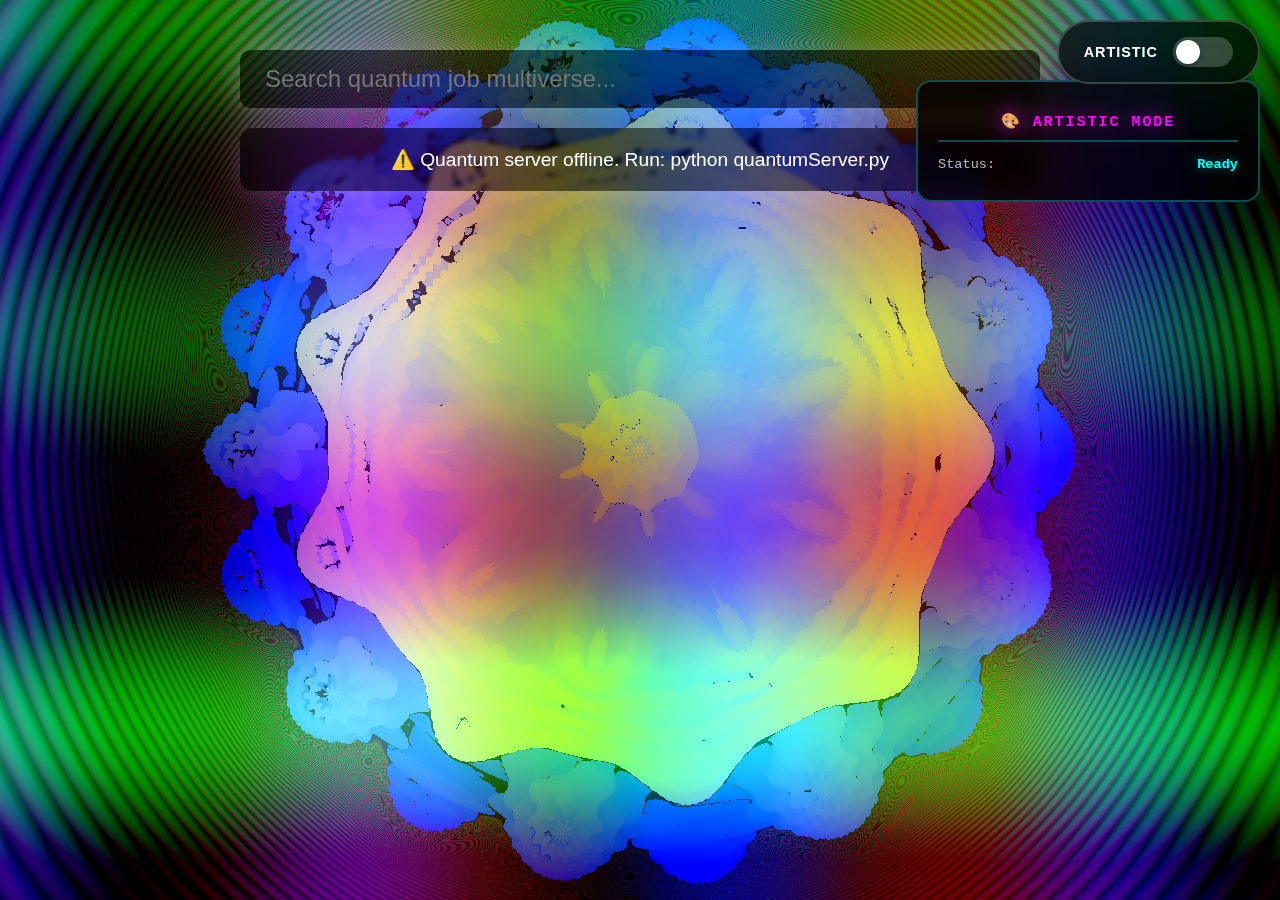
<file: index.html>
<!DOCTYPE html>
<html lang="en">
<head>
<meta charset="UTF-8">
<title>Quantum Job Search - Live</title>
<style>
html, body { margin:0; padding:0; width:100%; height:100%; overflow:hidden; background:black; font-family:sans-serif; }
canvas { display:block; position:absolute; top:0; left:0; width:100%; height:100%; }
.ui {
  position:absolute;
  top:50px; left:50%;
  transform:translateX(-50%);
  z-index:10;
  text-align:center;
  color:white;
  max-width: 800px;
  width: 90%;
}
.search-bar {
  padding:15px 25px;
  font-size:1.5em;
  border:none;
  border-radius:10px;
  outline:none;
  background:rgba(0,0,0,0.5);
  color:white;
  box-shadow:0 0 30px rgba(255,255,255,0.3);
  width: 100%;
  box-sizing: border-box;
}
.job-card {
  margin-top:20px;
  padding:20px;
  border-radius:12px;
  background:rgba(0,0,0,0.5);
  box-shadow:0 0 30px rgba(255,255,255,0.2);
  font-size:1.2em;
  backdrop-filter: blur(2px);
  cursor: pointer;
  transition: all 0.3s;
}
.job-card:hover {
  background:rgba(255,255,255,0.1);
  transform: scale(1.05);
}
.quantum-stats {
  margin-top: 20px;
  font-size: 0.9em;
  opacity: 0.7;
  font-family: monospace;
}
.loading {
  animation: pulse 1.5s ease-in-out infinite;
}
@keyframes pulse {
  0%, 100% { opacity: 0.5; }
  50% { opacity: 1; }
}
.modal {
  display: none;
  position: fixed;
  top: 0; left: 0;
  width: 100%;
  height: 100%;
  background: rgba(0,0,0,0.8);
  z-index: 100;
  backdrop-filter: blur(10px);
}
.modal.active {
  display: flex;
  justify-content: center;
  align-items: center;
}
.modal-content {
  background: rgba(20,20,20,0.95);
  padding: 40px;
  border-radius: 20px;
  max-width: 600px;
  width: 90%;
  box-shadow: 0 0 50px rgba(255,255,255,0.3);
  border: 2px solid rgba(255,255,255,0.1);
  color: white;
  max-height: 80vh;
  overflow-y: auto;
}
.modal-title {
  font-size: 2em;
  margin-bottom: 20px;
  background: linear-gradient(45deg, #ff00ff, #00ffff);
  -webkit-background-clip: text;
  -webkit-text-fill-color: transparent;
  background-clip: text;
}
.modal-section {
  margin: 20px 0;
  line-height: 1.6;
}
.modal-section h3 {
  color: #00ffff;
  margin-bottom: 10px;
}
.close-btn {
  float: right;
  font-size: 2em;
  cursor: pointer;
  color: white;
  line-height: 0.8;
}
.close-btn:hover {
  color: #ff00ff;
}
/* NEW: Mode Toggle */
.mode-toggle {
  position: fixed;
  top: 20px;
  right: 20px;
  z-index: 1000;
  display: flex;
  align-items: center;
  gap: 15px;
  background: rgba(0,0,0,0.7);
  padding: 15px 25px;
  border-radius: 50px;
  backdrop-filter: blur(10px);
  border: 2px solid rgba(255,255,255,0.2);
}
.mode-label {
  color: white;
  font-size: 0.9em;
  font-weight: bold;
  text-transform: uppercase;
  letter-spacing: 1px;
}
.toggle-switch {
  position: relative;
  width: 60px;
  height: 30px;
  background: rgba(255,255,255,0.2);
  border-radius: 15px;
  cursor: pointer;
  transition: all 0.3s;
}
.toggle-switch.active {
  background: linear-gradient(45deg, #00ffff, #ff00ff);
}
.toggle-slider {
  position: absolute;
  top: 3px;
  left: 3px;
  width: 24px;
  height: 24px;
  background: white;
  border-radius: 50%;
  transition: all 0.3s;
  box-shadow: 0 2px 5px rgba(0,0,0,0.3);
}
.toggle-switch.active .toggle-slider {
  transform: translateX(30px);
}
/* NEW: Stats Overlay */
.stats-overlay {
  position: fixed;
  top: 80px;
  right: 20px;
  z-index: 999;
  background: rgba(0,0,0,0.8);
  padding: 20px;
  border-radius: 15px;
  backdrop-filter: blur(10px);
  border: 2px solid rgba(0,255,255,0.3);
  min-width: 300px;
  font-family: 'Courier New', monospace;
  font-size: 0.85em;
  color: #00ffff;
  display: none;
}
.stats-overlay.visible {
  display: block;
  animation: slideIn 0.3s ease-out;
}
@keyframes slideIn {
  from {
    opacity: 0;
    transform: translateX(50px);
  }
  to {
    opacity: 1;
    transform: translateX(0);
  }
}
.stat-line {
  margin: 8px 0;
  display: flex;
  justify-content: space-between;
  align-items: center;
}
.stat-label {
  color: rgba(255,255,255,0.7);
}
.stat-value {
  color: #00ffff;
  font-weight: bold;
  text-shadow: 0 0 10px rgba(0,255,255,0.5);
}
.stat-value.fast {
  color: #00ff00;
}
.stat-value.slow {
  color: #ffff00;
}
.mode-indicator {
  text-align: center;
  padding: 10px;
  margin-bottom: 15px;
  border-bottom: 2px solid rgba(0,255,255,0.3);
  font-size: 1.1em;
  font-weight: bold;
  text-transform: uppercase;
  letter-spacing: 2px;
}
.mode-indicator.artistic {
  color: #ff00ff;
  text-shadow: 0 0 20px rgba(255,0,255,0.8);
}
.mode-indicator.scientific {
  color: #00ffff;
  text-shadow: 0 0 20px rgba(0,255,255,0.8);
}
</style>
</head>
<body>
<!-- NEW: Mode Toggle Button -->
<div class="mode-toggle">
  <span class="mode-label" id="modeLabel">ARTISTIC</span>
  <div class="toggle-switch" id="toggleSwitch" onclick="toggleMode()">
    <div class="toggle-slider"></div>
  </div>
</div>

<!-- NEW: Stats Overlay -->
<div class="stats-overlay" id="statsOverlay">
  <div class="mode-indicator artistic" id="modeIndicator">🎨 ARTISTIC MODE</div>
  <div id="statsContent">
    <div class="stat-line">
      <span class="stat-label">Status:</span>
      <span class="stat-value">Ready</span>
    </div>
  </div>
</div>

<canvas id="glcanvas"></canvas>
<div class="ui">
  <input type="text" class="search-bar" id="searchInput" placeholder="Search quantum job multiverse..."><br>
  <div id="jobContainer">
    <div class="job-card loading">Initializing quantum simulation...</div>
  </div>
  <div class="quantum-stats" id="stats"></div>
</div>

<div class="modal" id="jobModal">
  <div class="modal-content">
    <span class="close-btn" onclick="closeModal()">&times;</span>
    <div id="modalBody"></div>
  </div>
</div>

<script id="vertex-shader" type="x-shader/x-vertex">
attribute vec4 a_position;
void main(){ gl_Position = a_position; }
</script>

<script id="fragment-shader" type="x-shader/x-fragment">
precision highp float;
uniform float u_time;
uniform vec2 u_resolution;
uniform float u_power;
uniform float u_colorshift;
uniform float u_glow;

float fractal(vec3 p){
    vec3 z = p;
    float dr = 1.0;
    float r = 0.0;
    const int ITER = 30;
    float power = u_power + sin(u_time*0.3)*2.0;
    for(int i=0;i<ITER;i++){
        r = length(z);
        if(r>2.0) break;
        float theta = acos(z.z/r);
        float phi = atan(z.y,z.x);
        dr = pow(r,power-1.0)*power*dr + 1.0;
        float rp = pow(r,power);
        z = rp*vec3(sin(theta*power)*cos(phi*power),
                    sin(theta*power)*sin(phi*power),
                    cos(theta*power)) + p;
        z += 0.1*vec3(sin(u_time+float(i)),cos(u_time+float(i)*1.1),sin(u_time*1.3+float(i)*0.7));
    }
    return 0.5*log(r)*r/dr;
}

vec3 rayMarch(vec3 ro, vec3 rd){
    float totalDist = 0.0;
    const int steps = 120;
    float glow = 0.0;
    for(int i=0;i<steps;i++){
        vec3 pos = ro + rd*totalDist;
        float d = fractal(pos);
        if(d<0.001){ glow = 1.0; break; }
        totalDist += d*0.5;
        if(totalDist>10.0) break;
    }
    vec3 col = vec3(0.0);
    col.r = 0.5 + 0.5*sin(u_time + totalDist*2.0 + u_colorshift);
    col.g = 0.5 + 0.5*sin(u_time*1.3 + totalDist*1.5 + u_colorshift*0.7);
    col.b = 0.5 + 0.5*sin(u_time*1.7 + totalDist*1.8 + u_colorshift*1.3);
    col *= glow*u_glow + 0.05;
    return col;
}

void main(){
    vec2 uv = (gl_FragCoord.xy - 0.5*u_resolution.xy)/u_resolution.y;
    vec3 ro = vec3(0.0,0.0,-5.0 + sin(u_time*0.2)*2.0);
    vec3 rd = normalize(vec3(uv,1.5));
    vec3 color = rayMarch(ro,rd);
    
    color = pow(color,vec3(0.4545));
    color.r += 0.2*sin(u_time+uv.x*10.0);
    color.g += 0.2*sin(u_time+uv.y*10.0);
    color.g += 0.3*cos(u_time*1.1+uv.y*15.0);
    color.b += 0.3*cos(u_time*1.1+uv.x*15.0);
    gl_FragColor = vec4(color,1.0);
}
</script>

<script>
// WebGL Setup
const canvas = document.getElementById("glcanvas");
const gl = canvas.getContext("webgl");
canvas.width = window.innerWidth;
canvas.height = window.innerHeight;

function compileShader(gl,type,source){
    const shader = gl.createShader(type);
    gl.shaderSource(shader,source);
    gl.compileShader(shader);
    if(!gl.getShaderParameter(shader,gl.COMPILE_STATUS)){
        console.error(gl.getShaderInfoLog(shader));
    }
    return shader;
}

const vertexShader = compileShader(gl, gl.VERTEX_SHADER, document.getElementById("vertex-shader").text);
const fragmentShader = compileShader(gl, gl.FRAGMENT_SHADER, document.getElementById("fragment-shader").text);

function createProgram(gl,v,f){
    const program = gl.createProgram();
    gl.attachShader(program,v);
    gl.attachShader(program,f);
    gl.linkProgram(program);
    if(!gl.getProgramParameter(program,gl.LINK_STATUS)){
        console.error(gl.getProgramInfoLog(program));
    }
    return program;
}
const program = createProgram(gl,vertexShader,fragmentShader);
gl.useProgram(program);

const buffer = gl.createBuffer();
gl.bindBuffer(gl.ARRAY_BUFFER, buffer);
gl.bufferData(gl.ARRAY_BUFFER, new Float32Array([
    -1,-1, 1,-1, -1,1,
    -1,1, 1,-1, 1,1
]), gl.STATIC_DRAW);

const posLoc = gl.getAttribLocation(program,"a_position");
gl.enableVertexAttribArray(posLoc);
gl.vertexAttribPointer(posLoc,2,gl.FLOAT,false,0,0);

const timeLoc = gl.getUniformLocation(program,"u_time");
const resLoc = gl.getUniformLocation(program,"u_resolution");
const powerLoc = gl.getUniformLocation(program,"u_power");
const colorLoc = gl.getUniformLocation(program,"u_colorshift");
const glowLoc = gl.getUniformLocation(program,"u_glow");

// Quantum-driven visual parameters
let visualParams = {
    fractal_power: 8.0,
    color_shift: 0.0,
    glow_intensity: 1.0,
    speed_multiplier: 1.0
};

function render(t){
    gl.viewport(0,0,canvas.width,canvas.height);
    gl.uniform1f(timeLoc, t*0.001 * visualParams.speed_multiplier);
    gl.uniform2f(resLoc, canvas.width, canvas.height);
    gl.uniform1f(powerLoc, visualParams.fractal_power);
    gl.uniform1f(colorLoc, visualParams.color_shift);
    gl.uniform1f(glowLoc, visualParams.glow_intensity);
    gl.drawArrays(gl.TRIANGLES,0,6);
    requestAnimationFrame(render);
}
requestAnimationFrame(render);

window.addEventListener('resize',()=>{ 
    canvas.width = window.innerWidth;
    canvas.height = window.innerHeight;
});

// Quantum API Integration
const API_URL = 'http://localhost:5000/api';

// NEW: Mode Management
let currentMode = 'artistic'; // 'artistic' or 'scientific'

function toggleMode() {
    const toggleSwitch = document.getElementById('toggleSwitch');
    const modeLabel = document.getElementById('modeLabel');
    const modeIndicator = document.getElementById('modeIndicator');
    const statsOverlay = document.getElementById('statsOverlay');
    
    // Toggle mode
    currentMode = currentMode === 'artistic' ? 'scientific' : 'artistic';
    
    // Update UI
    toggleSwitch.classList.toggle('active');
    statsOverlay.classList.toggle('visible');
    
    if (currentMode === 'scientific') {
        modeLabel.textContent = 'SCIENTIFIC';
        modeIndicator.textContent = '🔬 SCIENTIFIC MODE';
        modeIndicator.className = 'mode-indicator scientific';
        
        // Load Schrödinger simulation
        loadSchrodingerSimulation();
    } else {
        modeLabel.textContent = 'ARTISTIC';
        modeIndicator.textContent = '🎨 ARTISTIC MODE';
        modeIndicator.className = 'mode-indicator artistic';
        
        // Load original quantum jobs
        loadQuantumJobs();
    }
}

function updateStatsOverlay(stats) {
    const statsContent = document.getElementById('statsContent');
    
    if (currentMode === 'artistic') {
        // Show artistic mode stats
        statsContent.innerHTML = `
            <div class="stat-line">
                <span class="stat-label">🌌 Universes:</span>
                <span class="stat-value">${stats.total_universes || 'N/A'}</span>
            </div>
            <div class="stat-line">
                <span class="stat-label">⚡ Energy:</span>
                <span class="stat-value">${stats.energy ? stats.energy.toFixed(3) : 'N/A'}</span>
            </div>
            <div class="stat-line">
                <span class="stat-label">🔮 Entropy:</span>
                <span class="stat-value">${stats.entropy ? stats.entropy.toFixed(3) : 'N/A'}</span>
            </div>
            <div class="stat-line">
                <span class="stat-label">Mode:</span>
                <span class="stat-value">Simplified</span>
            </div>
        `;
    } else {
        // Show scientific mode stats
        const perf = stats.performance || {};
        const simStats = stats.stats || {};
        
        statsContent.innerHTML = `
            <div class="stat-line">
                <span class="stat-label">🔬 Schrödinger Steps/sec:</span>
                <span class="stat-value fast">${simStats.steps_per_second || 0}</span>
            </div>
            <div class="stat-line">
                <span class="stat-label">⚙️ C++ Computation:</span>
                <span class="stat-value fast">${perf.cpp_compilation_ms ? perf.cpp_compilation_ms.toFixed(2) : '0.00'}ms</span>
            </div>
            <div class="stat-line">
                <span class="stat-label">🦀 Rust Async Tasks:</span>
                <span class="stat-value">${perf.rust_async_tasks || 0} running</span>
            </div>
            <div class="stat-line">
                <span class="stat-label">🧮 Total Time:</span>
                <span class="stat-value slow">${simStats.total_time_ms ? simStats.total_time_ms.toFixed(2) : '0.00'}ms</span>
            </div>
            <div class="stat-line">
                <span class="stat-label">📊 Entropy:</span>
                <span class="stat-value">${simStats.entropy ? simStats.entropy.toFixed(3) : 'N/A'}</span>
            </div>
            <div class="stat-line">
                <span class="stat-label">📏 Position Δx:</span>
                <span class="stat-value">${simStats.position_uncertainty ? simStats.position_uncertainty.toFixed(3) : 'N/A'}</span>
            </div>
        `;
    }
}

async function loadSchrodingerSimulation() {
    try {
        const response = await fetch(`${API_URL}/schrodinger-simulation`);
        const data = await response.json();
        
        console.log('Schrödinger simulation loaded:', data);
        
        // Update stats overlay
        updateStatsOverlay(data);
        
        // Update jobs based on quantum state
        const container = document.getElementById('jobContainer');
        container.innerHTML = `
            <div class="job-card">🔬 Real quantum mechanics active</div>
            <div class="job-card">Wavefunction evolving...</div>
            <div class="job-card">Click to collapse!</div>
        `;
        
        // TODO: In next step, we'll add wavefunction visualization
        
    } catch (error) {
        console.error('Failed to load Schrödinger data:', error);
        document.getElementById('statsContent').innerHTML = `
            <div class="stat-line">
                <span class="stat-label" style="color: #ff0000;">❌ Error:</span>
                <span class="stat-value" style="color: #ff0000;">Server Error</span>
            </div>
        `;
    }
}

async function loadQuantumJobs() {
    try {
        const response = await fetch(`${API_URL}/quantum-simulation`);
        const data = await response.json();
        
        // Update jobs
        const container = document.getElementById('jobContainer');
        container.innerHTML = data.jobs.map((job, idx) => 
            `<div class="job-card" onclick="showJobDetails('${job.replace(/'/g, "\\'")}', ${idx})">${job}</div>`
        ).join('');
        
        // Update visual parameters
        visualParams = data.visual;
        
        // Update stats
        const lastStat = data.stats[data.stats.length - 1];
        document.getElementById('stats').innerHTML = `
            🌌 Universes: ${data.total_universes} | 
            ⚡ Energy: ${lastStat.energy.toFixed(3)} | 
            🔮 Entropy: ${lastStat.entropy.toFixed(3)} | 
            🎯 Efficiency: ${(lastStat.efficiency * 100).toFixed(1)}%
        `;
        
        // Update stats overlay if visible
        if (currentMode === 'artistic') {
            updateStatsOverlay({
                total_universes: data.total_universes,
                energy: lastStat.energy,
                entropy: lastStat.entropy
            });
        }
        
        console.log('Quantum simulation loaded:', data);
    } catch (error) {
        console.error('Failed to load quantum data:', error);
        document.getElementById('jobContainer').innerHTML = 
            '<div class="job-card">⚠️ Quantum server offline. Run: python quantumServer.py</div>';
    }
}

async function searchJobs(query) {
    if (!query.trim()) {
        loadQuantumJobs();
        return;
    }
    
    try {
        const response = await fetch(`${API_URL}/search/${encodeURIComponent(query)}`);
        const data = await response.json();
        
        const container = document.getElementById('jobContainer');
        container.innerHTML = data.jobs.map((job, idx) => 
            `<div class="job-card" onclick="showJobDetails('${job.replace(/'/g, "\\'")}', ${idx})">${job}</div>`
        ).join('');
        
        document.getElementById('stats').innerHTML = `
            🔍 Search: "${data.query}" | 
            🌀 Quantum Entropy: ${data.quantum_entropy.toFixed(3)}
        `;
        
    } catch (error) {
        console.error('Search failed:', error);
    }
}

// Event listeners
document.getElementById('searchInput').addEventListener('input', (e) => {
    searchJobs(e.target.value);
});

// Load on start
loadQuantumJobs();

// Show stats overlay by default
document.getElementById('statsOverlay').classList.add('visible');

// Reload every 10 seconds for new quantum states
setInterval(() => {
    if (currentMode === 'artistic') {
        loadQuantumJobs();
    } else {
        loadSchrodingerSimulation();
    }
}, 10000);

// Modal functions
function showJobDetails(jobTitle, idx) {
    const modal = document.getElementById('jobModal');
    const modalBody = document.getElementById('modalBody');
    
    // Generate quantum-powered job details
    fetch(`${API_URL}/quantum-simulation`)
        .then(res => res.json())
        .then(data => {
            const stat = data.stats[idx % data.stats.length];
            
            // Quantum-generated details
            const salary = Math.floor(80000 + stat.entropy * 50000 + stat.efficiency * 100000);
            const experience = Math.floor(2 + stat.tunneling * 10);
            const universes = Math.floor(stat.energy * 50 + 10);
            
            const skills = [
                'Quantum Entanglement Protocols',
                'Multiverse State Management',
                'Wavefunction Collapse Engineering',
                'Coherence Preservation',
                'Entropy Optimization',
                'Superposition Architecture',
                'Tunneling Dynamics',
                'Hamiltonian Design'
            ];
            
            const randomSkills = skills
                .sort(() => stat.entropy - 0.5)
                .slice(0, 4 + Math.floor(stat.efficiency * 3));
            
            modalBody.innerHTML = `
                <div class="modal-title">${jobTitle}</div>
                
                <div class="modal-section">
                    <h3>💰 Quantum Compensation</h3>
                    <p>$${salary.toLocaleString()} - $${(salary * 1.5).toLocaleString()}/year</p>
                    <p style="font-size:0.9em; opacity:0.7;">
                        *Salary exists in superposition until observed by HR
                    </p>
                </div>
                
                <div class="modal-section">
                    <h3>🔮 Quantum Requirements</h3>
                    <p>${experience}+ years experience in ${universes} parallel universes</p>
                    <p>Tunneling probability: ${(stat.tunneling * 100).toFixed(1)}%</p>
                    <p>Biological efficiency: ${(stat.efficiency * 100).toFixed(1)}%</p>
                </div>
                
                <div class="modal-section">
                    <h3>⚡ Required Skills</h3>
                    <ul style="list-style:none; padding:0;">
                        ${randomSkills.map(skill => 
                            `<li style="margin:8px 0;">✓ ${skill}</li>`
                        ).join('')}
                    </ul>
                </div>
                
                <div class="modal-section">
                    <h3>🌌 Job Description</h3>
                    <p>
                        We're seeking a ${jobTitle} to join our quantum team. You'll be working 
                        across ${data.total_universes} parallel universes simultaneously, managing 
                        quantum states with entropy levels of ${stat.entropy.toFixed(3)}. This role 
                        requires deep understanding of wavefunction dynamics and the ability to 
                        maintain coherence in high-noise environments.
                    </p>
                    <p>
                        Key responsibilities include optimizing Hamiltonians, preventing decoherence, 
                        and facilitating quantum tunneling between energy barriers. You'll collaborate 
                        with our interdimensional team to solve problems that don't exist yet in this timeline.
                    </p>
                </div>
                
                <div class="modal-section">
                    <h3>✨ Perks</h3>
                    <p>• Unlimited PTO across all timelines</p>
                    <p>• Quantum health insurance (covers all possible outcomes)</p>
                    <p>• 401(k) matching in ${Math.floor(stat.entropy * 10)} dimensions</p>
                    <p>• Remote work from any universe</p>
                    <p>• Stock options that exist in superposition</p>
                </div>
                
                <div style="margin-top:30px; padding:20px; background:rgba(0,255,255,0.1); border-radius:10px; border:1px solid rgba(0,255,255,0.3);">
                    <p style="margin:0; font-size:0.9em;">
                        <strong>Quantum State ID:</strong> ${Math.random().toString(36).substr(2, 9).toUpperCase()}<br>
                        <strong>Energy Level:</strong> ${stat.energy.toFixed(3)} eV<br>
                        <strong>Multiverse Branch:</strong> ${data.total_universes.toLocaleString()}
                    </p>
                </div>
            `;
            
            modal.classList.add('active');
        })
        .catch(err => {
            console.error('Failed to generate job details:', err);
            modalBody.innerHTML = `
                <div class="modal-title">${jobTitle}</div>
                <p>⚠️ Quantum simulation collapsed. Please try again.</p>
            `;
            modal.classList.add('active');
        });
}

function closeModal() {
    document.getElementById('jobModal').classList.remove('active');
}

// Close modal on outside click
document.getElementById('jobModal').addEventListener('click', function(e) {
    if (e.target === this) {
        closeModal();
    }
});
</script>
</body>
</html>
</file>
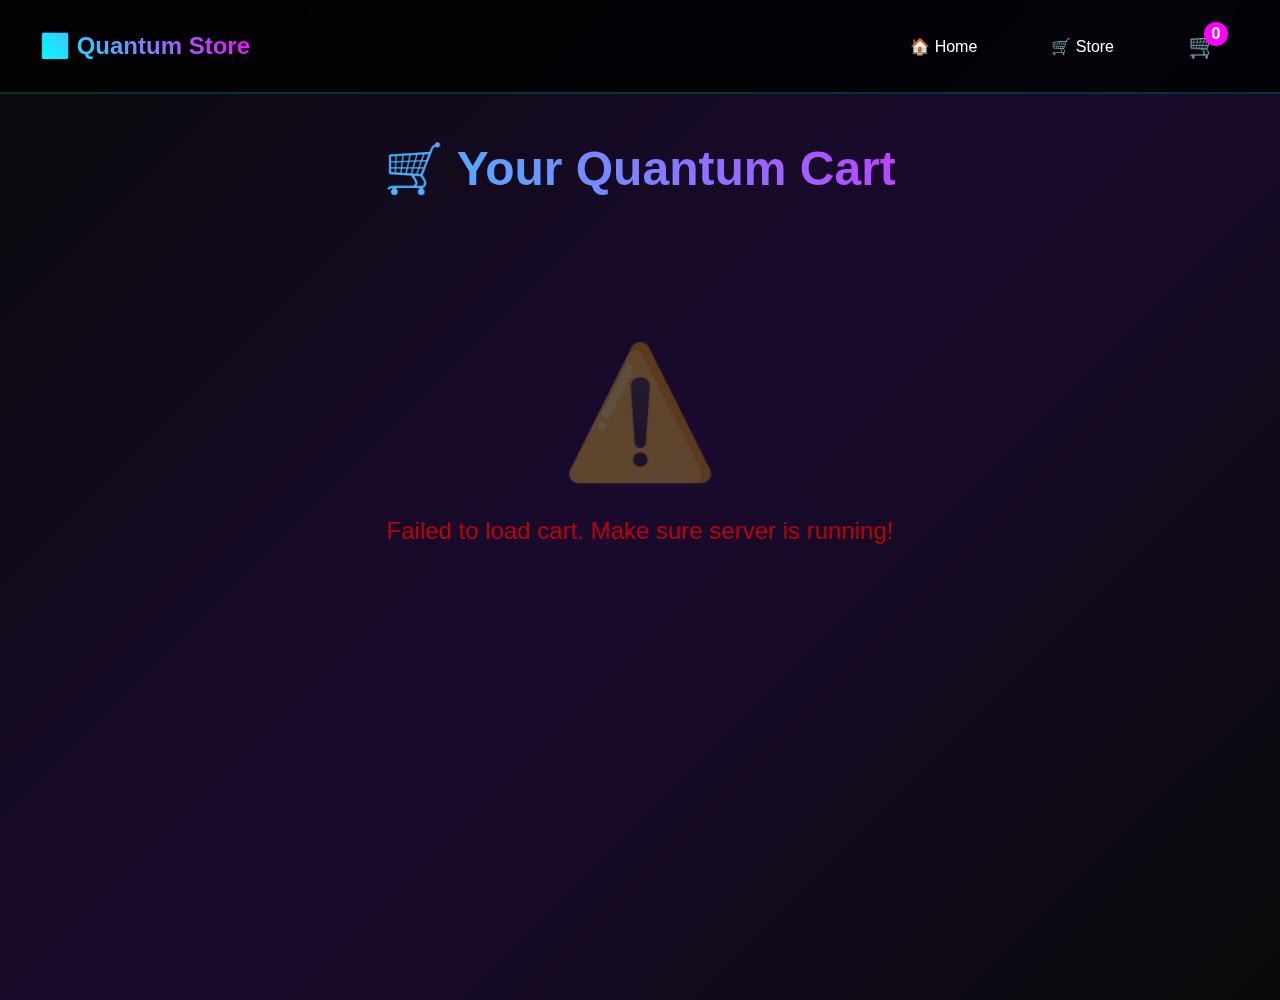
<file: templates/cart.html>
<!DOCTYPE html>
<html lang="en">
<head>
<meta charset="UTF-8">
<meta name="viewport" content="width=device-width, initial-scale=1.0">
<title>Shopping Cart - Quantum Store</title>
<style>
* {
  margin: 0;
  padding: 0;
  box-sizing: border-box;
}

body {
  font-family: 'Segoe UI', Tahoma, Geneva, Verdana, sans-serif;
  background: linear-gradient(135deg, #0a0a0a 0%, #1a0a2e 50%, #0a0a0a 100%);
  color: white;
  min-height: 100vh;
}

/* Navigation */
.navbar {
  position: fixed;
  top: 0;
  left: 0;
  right: 0;
  padding: 20px 40px;
  background: rgba(0, 0, 0, 0.8);
  backdrop-filter: blur(10px);
  border-bottom: 2px solid rgba(0, 255, 255, 0.2);
  display: flex;
  justify-content: space-between;
  align-items: center;
  z-index: 1000;
}

.nav-brand {
  font-size: 1.5em;
  font-weight: bold;
  background: linear-gradient(45deg, #00ffff, #ff00ff);
  -webkit-background-clip: text;
  -webkit-text-fill-color: transparent;
  background-clip: text;
}

.nav-links {
  display: flex;
  gap: 30px;
  align-items: center;
}

.nav-link {
  color: white;
  text-decoration: none;
  padding: 10px 20px;
  border-radius: 20px;
  transition: all 0.3s;
  border: 2px solid transparent;
}

.nav-link:hover {
  border-color: #00ffff;
  background: rgba(0, 255, 255, 0.1);
  box-shadow: 0 0 20px rgba(0, 255, 255, 0.3);
}

.cart-icon {
  position: relative;
  font-size: 1.5em;
  cursor: pointer;
}

.cart-count {
  position: absolute;
  top: -10px;
  right: -10px;
  background: #ff00ff;
  color: white;
  border-radius: 50%;
  width: 24px;
  height: 24px;
  display: flex;
  align-items: center;
  justify-content: center;
  font-size: 0.7em;
  font-weight: bold;
}

/* Cart Container */
.cart-container {
  margin-top: 100px;
  padding: 40px;
  max-width: 1200px;
  margin-left: auto;
  margin-right: auto;
}

.page-title {
  font-size: 3em;
  margin-bottom: 40px;
  text-align: center;
  background: linear-gradient(45deg, #00ffff, #ff00ff);
  -webkit-background-clip: text;
  -webkit-text-fill-color: transparent;
  background-clip: text;
}

.cart-content {
  display: grid;
  grid-template-columns: 2fr 1fr;
  gap: 40px;
}

/* Cart Items */
.cart-items {
  display: flex;
  flex-direction: column;
  gap: 20px;
}

.cart-item {
  background: rgba(20, 20, 40, 0.6);
  border: 2px solid rgba(0, 255, 255, 0.2);
  border-radius: 15px;
  padding: 25px;
  display: grid;
  grid-template-columns: auto 1fr auto;
  gap: 25px;
  align-items: center;
  transition: all 0.3s;
}

.cart-item:hover {
  border-color: #00ffff;
  box-shadow: 0 5px 20px rgba(0, 255, 255, 0.2);
}

.item-icon {
  font-size: 4em;
}

.item-info {
  flex: 1;
}

.item-name {
  font-size: 1.5em;
  color: #00ffff;
  margin-bottom: 10px;
}

.item-category {
  display: inline-block;
  padding: 5px 15px;
  background: rgba(255, 0, 255, 0.2);
  border: 1px solid #ff00ff;
  border-radius: 15px;
  font-size: 0.8em;
  text-transform: uppercase;
  margin-bottom: 10px;
}

.item-description {
  opacity: 0.7;
  font-size: 0.9em;
}

.item-actions {
  display: flex;
  flex-direction: column;
  align-items: flex-end;
  gap: 15px;
}

.item-price {
  font-size: 2em;
  color: #00ff00;
  font-weight: bold;
  text-shadow: 0 0 10px rgba(0, 255, 0, 0.5);
}

.btn-remove {
  padding: 10px 20px;
  background: rgba(255, 0, 0, 0.2);
  border: 2px solid rgba(255, 0, 0, 0.5);
  color: white;
  border-radius: 20px;
  cursor: pointer;
  transition: all 0.3s;
  font-size: 0.9em;
}

.btn-remove:hover {
  background: rgba(255, 0, 0, 0.4);
  border-color: #ff0000;
  box-shadow: 0 0 15px rgba(255, 0, 0, 0.5);
}

/* Cart Summary */
.cart-summary {
  background: rgba(20, 20, 40, 0.8);
  border: 2px solid rgba(0, 255, 255, 0.3);
  border-radius: 15px;
  padding: 30px;
  height: fit-content;
  position: sticky;
  top: 120px;
}

.summary-title {
  font-size: 1.8em;
  color: #00ffff;
  margin-bottom: 25px;
  text-align: center;
}

.summary-row {
  display: flex;
  justify-content: space-between;
  padding: 15px 0;
  border-bottom: 1px solid rgba(255, 255, 255, 0.1);
}

.summary-label {
  opacity: 0.7;
}

.summary-value {
  font-weight: bold;
  color: #00ffff;
}

.summary-total {
  display: flex;
  justify-content: space-between;
  padding: 25px 0;
  font-size: 1.5em;
  font-weight: bold;
}

.total-label {
  color: #00ffff;
}

.total-value {
  color: #00ff00;
  font-size: 1.5em;
  text-shadow: 0 0 15px rgba(0, 255, 0, 0.5);
}

.quantum-note {
  background: rgba(0, 255, 255, 0.1);
  border-left: 3px solid #00ffff;
  padding: 15px;
  margin: 20px 0;
  font-size: 0.85em;
  border-radius: 5px;
}

.checkout-actions {
  display: flex;
  flex-direction: column;
  gap: 15px;
  margin-top: 25px;
}

.btn {
  padding: 18px;
  border: none;
  border-radius: 25px;
  font-size: 1.1em;
  font-weight: bold;
  cursor: pointer;
  transition: all 0.3s;
  text-align: center;
  text-decoration: none;
  display: block;
}

.btn-checkout {
  background: linear-gradient(45deg, #00ffff, #0099ff);
  color: white;
}

.btn-checkout:hover {
  transform: scale(1.05);
  box-shadow: 0 0 30px rgba(0, 255, 255, 0.5);
}

.btn-continue {
  background: rgba(255, 255, 255, 0.1);
  color: white;
  border: 2px solid rgba(255, 255, 255, 0.3);
}

.btn-continue:hover {
  background: rgba(255, 255, 255, 0.2);
  border-color: #ff00ff;
}

.btn-clear {
  background: rgba(255, 0, 0, 0.2);
  color: white;
  border: 2px solid rgba(255, 0, 0, 0.3);
  font-size: 0.9em;
}

.btn-clear:hover {
  background: rgba(255, 0, 0, 0.3);
  border-color: #ff0000;
}

/* Empty Cart */
.empty-cart {
  text-align: center;
  padding: 100px 40px;
}

.empty-icon {
  font-size: 8em;
  margin-bottom: 30px;
  opacity: 0.3;
}

.empty-message {
  font-size: 1.5em;
  opacity: 0.7;
  margin-bottom: 30px;
}

/* Toast */
.toast {
  position: fixed;
  bottom: 30px;
  right: 30px;
  background: rgba(0, 255, 0, 0.9);
  color: white;
  padding: 20px 30px;
  border-radius: 15px;
  font-weight: bold;
  box-shadow: 0 0 30px rgba(0, 255, 0, 0.5);
  transform: translateX(400px);
  transition: transform 0.3s;
  z-index: 2000;
}

.toast.show {
  transform: translateX(0);
}

/* Responsive */
@media (max-width: 968px) {
  .cart-content {
    grid-template-columns: 1fr;
  }
  
  .cart-summary {
    position: static;
  }
  
  .cart-item {
    grid-template-columns: 1fr;
    text-align: center;
  }
  
  .item-actions {
    align-items: center;
  }
}
</style>
</head>
<body>

<!-- Navigation -->
<nav class="navbar">
  <div class="nav-brand">⚛️ Quantum Store</div>
  <div class="nav-links">
    <a href="/" class="nav-link">🏠 Home</a>
    <a href="/store" class="nav-link">🛒 Store</a>
    <a href="/cart" class="nav-link">
      <span class="cart-icon">
        🛒
        <span class="cart-count" id="cartCount">0</span>
      </span>
    </a>
  </div>
</nav>

<!-- Cart Container -->
<div class="cart-container">
  <h1 class="page-title">🛒 Your Quantum Cart</h1>
  
  <div id="cartContentWrapper">
    <!-- Cart items will be loaded here -->
    <div class="empty-cart">
      <div class="empty-icon">🛒</div>
      <div class="empty-message">Loading your quantum cart...</div>
    </div>
  </div>
</div>

<!-- Toast Notification -->
<div class="toast" id="toast"></div>

<script>
const API_URL = 'http://localhost:5000/api';

// Load cart
async function loadCart() {
  try {
    const response = await fetch(`${API_URL}/cart`);
    const data = await response.json();
    
    const wrapper = document.getElementById('cartContentWrapper');
    
    // Update cart count
    document.getElementById('cartCount').textContent = data.count || 0;
    
    if (data.items && data.items.length > 0) {
      // Cart has items
      wrapper.innerHTML = `
        <div class="cart-content">
          <div class="cart-items" id="cartItems"></div>
          <div class="cart-summary">
            <h2 class="summary-title">Order Summary</h2>
            <div class="summary-row">
              <span class="summary-label">Items:</span>
              <span class="summary-value">${data.count}</span>
            </div>
            <div class="summary-row">
              <span class="summary-label">Subtotal:</span>
              <span class="summary-value">$${data.total}</span>
            </div>
            <div class="summary-total">
              <span class="total-label">Total:</span>
              <span class="total-value">$${data.total}</span>
            </div>
            <div class="quantum-note">
              ⚛️ Prices are quantum-influenced and may fluctuate until checkout is completed.
            </div>
            <div class="checkout-actions">
              <a href="/checkout" class="btn btn-checkout">⚡ Proceed to Checkout</a>
              <a href="/store" class="btn btn-continue">← Continue Shopping</a>
              <button class="btn btn-clear" onclick="clearCart()">🗑️ Clear Cart</button>
            </div>
          </div>
        </div>
      `;
      
      // Render cart items
      const itemsContainer = document.getElementById('cartItems');
      itemsContainer.innerHTML = data.items.map(item => `
        <div class="cart-item">
          <div class="item-icon">${item.image}</div>
          <div class="item-info">
            <div class="item-name">${item.name}</div>
            <span class="item-category">${item.category}</span>
            <p class="item-description">${item.description}</p>
          </div>
          <div class="item-actions">
            <div class="item-price">$${item.price}</div>
            <button class="btn-remove" onclick="removeFromCart(${item.id})">
              Remove
            </button>
          </div>
        </div>
      `).join('');
      
    } else {
      // Empty cart
      wrapper.innerHTML = `
        <div class="empty-cart">
          <div class="empty-icon">🛒</div>
          <div class="empty-message">Your quantum cart is empty</div>
          <a href="/store" class="btn btn-checkout" style="display: inline-block; margin-top: 30px;">
            Browse Products
          </a>
        </div>
      `;
    }
    
    console.log('Cart loaded:', data);
  } catch (error) {
    console.error('Failed to load cart:', error);
    document.getElementById('cartContentWrapper').innerHTML = `
      <div class="empty-cart">
        <div class="empty-icon">⚠️</div>
        <div class="empty-message" style="color: #ff0000;">
          Failed to load cart. Make sure server is running!
        </div>
      </div>
    `;
  }
}

// Remove item from cart
async function removeFromCart(productId) {
  try {
    const response = await fetch(`${API_URL}/cart`, {
      method: 'POST',
      headers: { 'Content-Type': 'application/json' },
      body: JSON.stringify({ action: 'remove', product_id: productId })
    });
    
    const data = await response.json();
    
    if (data.success) {
      showToast('✅ Item removed from cart');
      loadCart();
    }
  } catch (error) {
    console.error('Failed to remove item:', error);
    showToast('❌ Failed to remove item');
  }
}

// Clear entire cart
async function clearCart() {
  if (!confirm('Are you sure you want to clear your cart?')) {
    return;
  }
  
  try {
    const response = await fetch(`${API_URL}/cart`, {
      method: 'POST',
      headers: { 'Content-Type': 'application/json' },
      body: JSON.stringify({ action: 'clear' })
    });
    
    const data = await response.json();
    
    if (data.success) {
      showToast('✅ Cart cleared');
      loadCart();
    }
  } catch (error) {
    console.error('Failed to clear cart:', error);
    showToast('❌ Failed to clear cart');
  }
}

// Show toast notification
function showToast(message) {
  const toast = document.getElementById('toast');
  toast.textContent = message;
  toast.classList.add('show');
  
  setTimeout(() => {
    toast.classList.remove('show');
  }, 3000);
}

// Initialize
loadCart();
</script>
</body>
</html>
</file>
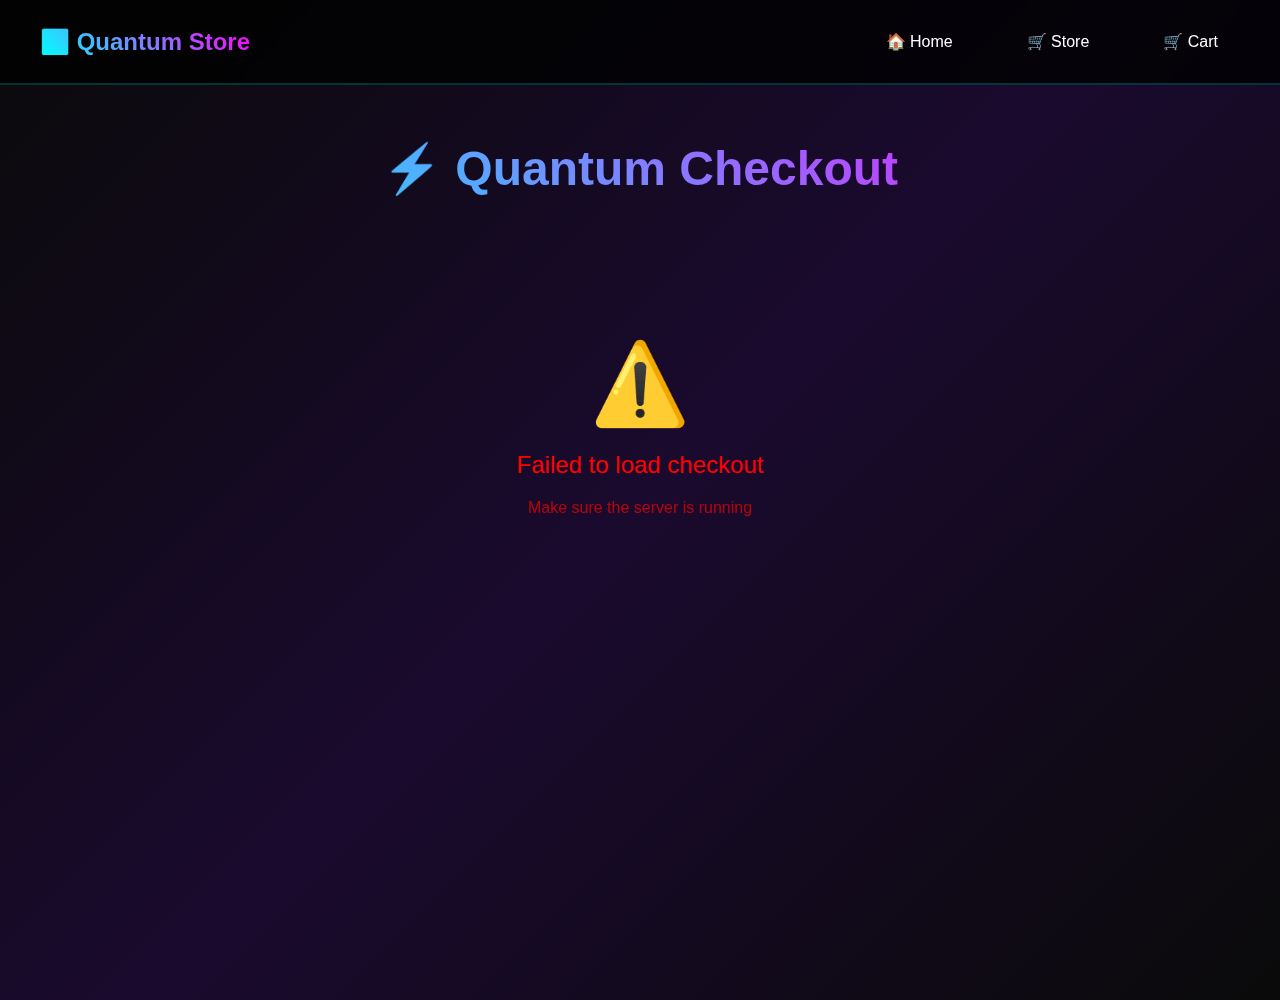
<file: templates/checkout.html>
<!DOCTYPE html>
<html lang="en">
<head>
<meta charset="UTF-8">
<meta name="viewport" content="width=device-width, initial-scale=1.0">
<title>Checkout - Quantum Store</title>
<style>
* {
  margin: 0;
  padding: 0;
  box-sizing: border-box;
}

body {
  font-family: 'Segoe UI', Tahoma, Geneva, Verdana, sans-serif;
  background: linear-gradient(135deg, #0a0a0a 0%, #1a0a2e 50%, #0a0a0a 100%);
  color: white;
  min-height: 100vh;
}

/* Navigation */
.navbar {
  position: fixed;
  top: 0;
  left: 0;
  right: 0;
  padding: 20px 40px;
  background: rgba(0, 0, 0, 0.8);
  backdrop-filter: blur(10px);
  border-bottom: 2px solid rgba(0, 255, 255, 0.2);
  display: flex;
  justify-content: space-between;
  align-items: center;
  z-index: 1000;
}

.nav-brand {
  font-size: 1.5em;
  font-weight: bold;
  background: linear-gradient(45deg, #00ffff, #ff00ff);
  -webkit-background-clip: text;
  -webkit-text-fill-color: transparent;
  background-clip: text;
}

.nav-links {
  display: flex;
  gap: 30px;
  align-items: center;
}

.nav-link {
  color: white;
  text-decoration: none;
  padding: 10px 20px;
  border-radius: 20px;
  transition: all 0.3s;
  border: 2px solid transparent;
}

.nav-link:hover {
  border-color: #00ffff;
  background: rgba(0, 255, 255, 0.1);
  box-shadow: 0 0 20px rgba(0, 255, 255, 0.3);
}

/* Checkout Container */
.checkout-container {
  margin-top: 100px;
  padding: 40px;
  max-width: 1200px;
  margin-left: auto;
  margin-right: auto;
}

.page-title {
  font-size: 3em;
  margin-bottom: 40px;
  text-align: center;
  background: linear-gradient(45deg, #00ffff, #ff00ff);
  -webkit-background-clip: text;
  -webkit-text-fill-color: transparent;
  background-clip: text;
}

.checkout-grid {
  display: grid;
  grid-template-columns: 1.5fr 1fr;
  gap: 40px;
}

/* Checkout Form */
.checkout-form {
  background: rgba(20, 20, 40, 0.6);
  border: 2px solid rgba(0, 255, 255, 0.2);
  border-radius: 15px;
  padding: 40px;
}

.form-section {
  margin-bottom: 40px;
}

.section-title {
  font-size: 1.8em;
  color: #00ffff;
  margin-bottom: 25px;
  display: flex;
  align-items: center;
  gap: 10px;
}

.form-group {
  margin-bottom: 25px;
}

.form-label {
  display: block;
  margin-bottom: 10px;
  color: #00ffff;
  font-weight: bold;
}

.form-input {
  width: 100%;
  padding: 15px;
  background: rgba(0, 0, 0, 0.5);
  border: 2px solid rgba(0, 255, 255, 0.3);
  border-radius: 10px;
  color: white;
  font-size: 1em;
  transition: all 0.3s;
}

.form-input:focus {
  outline: none;
  border-color: #00ffff;
  box-shadow: 0 0 15px rgba(0, 255, 255, 0.3);
}

.form-input::placeholder {
  color: rgba(255, 255, 255, 0.4);
}

.quantum-notice {
  background: rgba(0, 255, 255, 0.1);
  border-left: 4px solid #00ffff;
  padding: 15px;
  margin: 25px 0;
  border-radius: 5px;
  font-size: 0.9em;
}

/* Order Summary */
.order-summary {
  background: rgba(20, 20, 40, 0.8);
  border: 2px solid rgba(0, 255, 255, 0.3);
  border-radius: 15px;
  padding: 30px;
  height: fit-content;
  position: sticky;
  top: 120px;
}

.summary-title {
  font-size: 1.8em;
  color: #00ffff;
  margin-bottom: 25px;
  text-align: center;
}

.order-items {
  margin-bottom: 25px;
}

.order-item {
  display: flex;
  justify-content: space-between;
  align-items: center;
  padding: 15px;
  margin-bottom: 10px;
  background: rgba(0, 255, 255, 0.05);
  border-radius: 10px;
}

.item-details {
  display: flex;
  align-items: center;
  gap: 15px;
}

.item-icon-small {
  font-size: 2em;
}

.item-name-small {
  color: #00ffff;
  font-weight: bold;
}

.item-price-small {
  color: #00ff00;
  font-weight: bold;
}

.summary-row {
  display: flex;
  justify-content: space-between;
  padding: 15px 0;
  border-bottom: 1px solid rgba(255, 255, 255, 0.1);
}

.summary-label {
  opacity: 0.7;
}

.summary-value {
  font-weight: bold;
  color: #00ffff;
}

.summary-total {
  display: flex;
  justify-content: space-between;
  padding: 25px 0;
  font-size: 1.5em;
  font-weight: bold;
}

.total-label {
  color: #00ffff;
}

.total-value {
  color: #00ff00;
  font-size: 1.5em;
  text-shadow: 0 0 15px rgba(0, 255, 0, 0.5);
}

/* Buttons */
.btn {
  width: 100%;
  padding: 20px;
  border: none;
  border-radius: 25px;
  font-size: 1.2em;
  font-weight: bold;
  cursor: pointer;
  transition: all 0.3s;
  margin-top: 10px;
}

.btn-place-order {
  background: linear-gradient(45deg, #00ffff, #0099ff);
  color: white;
}

.btn-place-order:hover {
  transform: scale(1.05);
  box-shadow: 0 0 30px rgba(0, 255, 255, 0.5);
}

.btn-place-order:disabled {
  opacity: 0.5;
  cursor: not-allowed;
  transform: none;
}

.btn-back {
  background: rgba(255, 255, 255, 0.1);
  color: white;
  border: 2px solid rgba(255, 255, 255, 0.3);
  text-align: center;
  text-decoration: none;
  display: block;
}

.btn-back:hover {
  background: rgba(255, 255, 255, 0.2);
  border-color: #ff00ff;
}

/* Success Modal */
.success-modal {
  display: none;
  position: fixed;
  top: 0;
  left: 0;
  width: 100%;
  height: 100%;
  background: rgba(0, 0, 0, 0.9);
  z-index: 2000;
  justify-content: center;
  align-items: center;
}

.success-modal.show {
  display: flex;
}

.success-content {
  background: rgba(20, 20, 40, 0.95);
  padding: 60px;
  border-radius: 20px;
  border: 2px solid #00ffff;
  box-shadow: 0 0 50px rgba(0, 255, 255, 0.5);
  text-align: center;
  max-width: 600px;
  animation: slideIn 0.5s ease-out;
}

@keyframes slideIn {
  from {
    transform: scale(0.8) translateY(-50px);
    opacity: 0;
  }
  to {
    transform: scale(1) translateY(0);
    opacity: 1;
  }
}

.success-icon {
  font-size: 6em;
  margin-bottom: 30px;
  animation: bounce 1s infinite;
}

@keyframes bounce {
  0%, 100% { transform: translateY(0); }
  50% { transform: translateY(-20px); }
}

.success-title {
  font-size: 2.5em;
  color: #00ffff;
  margin-bottom: 20px;
}

.success-message {
  font-size: 1.2em;
  margin-bottom: 30px;
  opacity: 0.8;
}

.order-id {
  background: rgba(0, 255, 255, 0.1);
  padding: 15px;
  border-radius: 10px;
  font-family: 'Courier New', monospace;
  margin-bottom: 30px;
}

/* Responsive */
@media (max-width: 968px) {
  .checkout-grid {
    grid-template-columns: 1fr;
  }
  
  .order-summary {
    position: static;
  }
}
</style>
</head>
<body>

<!-- Navigation -->
<nav class="navbar">
  <div class="nav-brand">⚛️ Quantum Store</div>
  <div class="nav-links">
    <a href="/" class="nav-link">🏠 Home</a>
    <a href="/store" class="nav-link">🛒 Store</a>
    <a href="/cart" class="nav-link">🛒 Cart</a>
  </div>
</nav>

<!-- Checkout Container -->
<div class="checkout-container">
  <h1 class="page-title">⚡ Quantum Checkout</h1>
  
  <div class="checkout-grid" id="checkoutGrid">
    <!-- Loading state -->
    <div style="text-align: center; padding: 100px; grid-column: 1 / -1;">
      <div style="font-size: 3em; margin-bottom: 20px;">⏳</div>
      <div style="font-size: 1.5em; color: #00ffff;">Loading checkout...</div>
    </div>
  </div>
</div>

<!-- Success Modal -->
<div class="success-modal" id="successModal">
  <div class="success-content">
    <div class="success-icon">✅</div>
    <h2 class="success-title">Order Placed Successfully!</h2>
    <p class="success-message">
      Your quantum purchase has been confirmed across all parallel universes.
    </p>
    <div class="order-id">
      Order ID: <strong id="orderId"></strong>
    </div>
    <a href="/store" class="btn btn-place-order">Continue Shopping</a>
    <a href="/" class="btn btn-back">Back to Home</a>
  </div>
</div>

<script>
const API_URL = 'http://localhost:5000/api';
let cartData = null;

// Load cart for checkout
async function loadCheckout() {
  try {
    const response = await fetch(`${API_URL}/cart`);
    const data = await response.json();
    cartData = data;
    
    if (!data.items || data.items.length === 0) {
      // Empty cart - redirect to cart page
      document.getElementById('checkoutGrid').innerHTML = `
        <div style="text-align: center; padding: 100px; grid-column: 1 / -1;">
          <div style="font-size: 5em; margin-bottom: 20px;">🛒</div>
          <div style="font-size: 1.5em; margin-bottom: 30px;">Your cart is empty</div>
          <a href="/store" class="btn btn-place-order" style="max-width: 300px; margin: 0 auto;">
            Browse Products
          </a>
        </div>
      `;
      return;
    }
    
    // Render checkout form and summary
    document.getElementById('checkoutGrid').innerHTML = `
      <!-- Checkout Form -->
      <div class="checkout-form">
        <form id="checkoutForm" onsubmit="placeOrder(event)">
          <!-- Contact Information -->
          <div class="form-section">
            <h2 class="section-title">📧 Contact Information</h2>
            <div class="form-group">
              <label class="form-label">Email Address *</label>
              <input type="email" class="form-input" name="email" 
                     placeholder="your@email.com" required>
            </div>
            <div class="form-group">
              <label class="form-label">Full Name *</label>
              <input type="text" class="form-input" name="name" 
                     placeholder="John Quantum" required>
            </div>
          </div>
          
          <!-- Quantum Details -->
          <div class="form-section">
            <h2 class="section-title">⚛️ Quantum Details</h2>
            <div class="form-group">
              <label class="form-label">Universe ID (Optional)</label>
              <input type="text" class="form-input" name="universe" 
                     placeholder="Leave blank for auto-detection">
            </div>
            <div class="form-group">
              <label class="form-label">Timeline Branch (Optional)</label>
              <input type="text" class="form-input" name="timeline" 
                     placeholder="Will be assigned at wavefunction collapse">
            </div>
          </div>
          
          <div class="quantum-notice">
            ⚛️ <strong>Quantum Delivery Notice:</strong> Your digital products will be delivered 
            instantly across all parallel universes upon order confirmation. Physical manifestation 
            may vary depending on local quantum field fluctuations.
          </div>
          
          <button type="submit" class="btn btn-place-order" id="placeOrderBtn">
            ⚡ Place Order - $${data.total}
          </button>
          <a href="/cart" class="btn btn-back">← Back to Cart</a>
        </form>
      </div>
      
      <!-- Order Summary -->
      <div class="order-summary">
        <h2 class="summary-title">📦 Order Summary</h2>
        <div class="order-items">
          ${data.items.map(item => `
            <div class="order-item">
              <div class="item-details">
                <span class="item-icon-small">${item.image}</span>
                <span class="item-name-small">${item.name}</span>
              </div>
              <span class="item-price-small">$${item.price}</span>
            </div>
          `).join('')}
        </div>
        <div class="summary-row">
          <span class="summary-label">Items:</span>
          <span class="summary-value">${data.count}</span>
        </div>
        <div class="summary-row">
          <span class="summary-label">Subtotal:</span>
          <span class="summary-value">$${data.total}</span>
        </div>
        <div class="summary-row">
          <span class="summary-label">Quantum Tax:</span>
          <span class="summary-value">$0 (tax-free across universes)</span>
        </div>
        <div class="summary-total">
          <span class="total-label">Total:</span>
          <span class="total-value">$${data.total}</span>
        </div>
        <div class="quantum-notice" style="margin-top: 25px;">
          💰 Your payment exists in superposition until the order is confirmed.
        </div>
      </div>
    `;
    
  } catch (error) {
    console.error('Failed to load checkout:', error);
    document.getElementById('checkoutGrid').innerHTML = `
      <div style="text-align: center; padding: 100px; grid-column: 1 / -1; color: #ff0000;">
        <div style="font-size: 5em; margin-bottom: 20px;">⚠️</div>
        <div style="font-size: 1.5em;">Failed to load checkout</div>
        <div style="margin-top: 20px; opacity: 0.7;">Make sure the server is running</div>
      </div>
    `;
  }
}

// Place order
async function placeOrder(event) {
  event.preventDefault();
  
  const btn = document.getElementById('placeOrderBtn');
  btn.disabled = true;
  btn.textContent = '⏳ Processing quantum transaction...';
  
  // Simulate order processing
  await new Promise(resolve => setTimeout(resolve, 2000));
  
  // Generate order ID
  const orderId = 'QO-' + Date.now().toString(36).toUpperCase() + '-' + 
                  Math.random().toString(36).substr(2, 5).toUpperCase();
  
  // Clear cart
  try {
    await fetch(`${API_URL}/cart`, {
      method: 'POST',
      headers: { 'Content-Type': 'application/json' },
      body: JSON.stringify({ action: 'clear' })
    });
  } catch (error) {
    console.error('Failed to clear cart:', error);
  }
  
  // Show success modal
  document.getElementById('orderId').textContent = orderId;
  document.getElementById('successModal').classList.add('show');
  
  console.log('Order placed:', orderId);
}

// Initialize
loadCheckout();
</script>
</body>
</html>
</file>
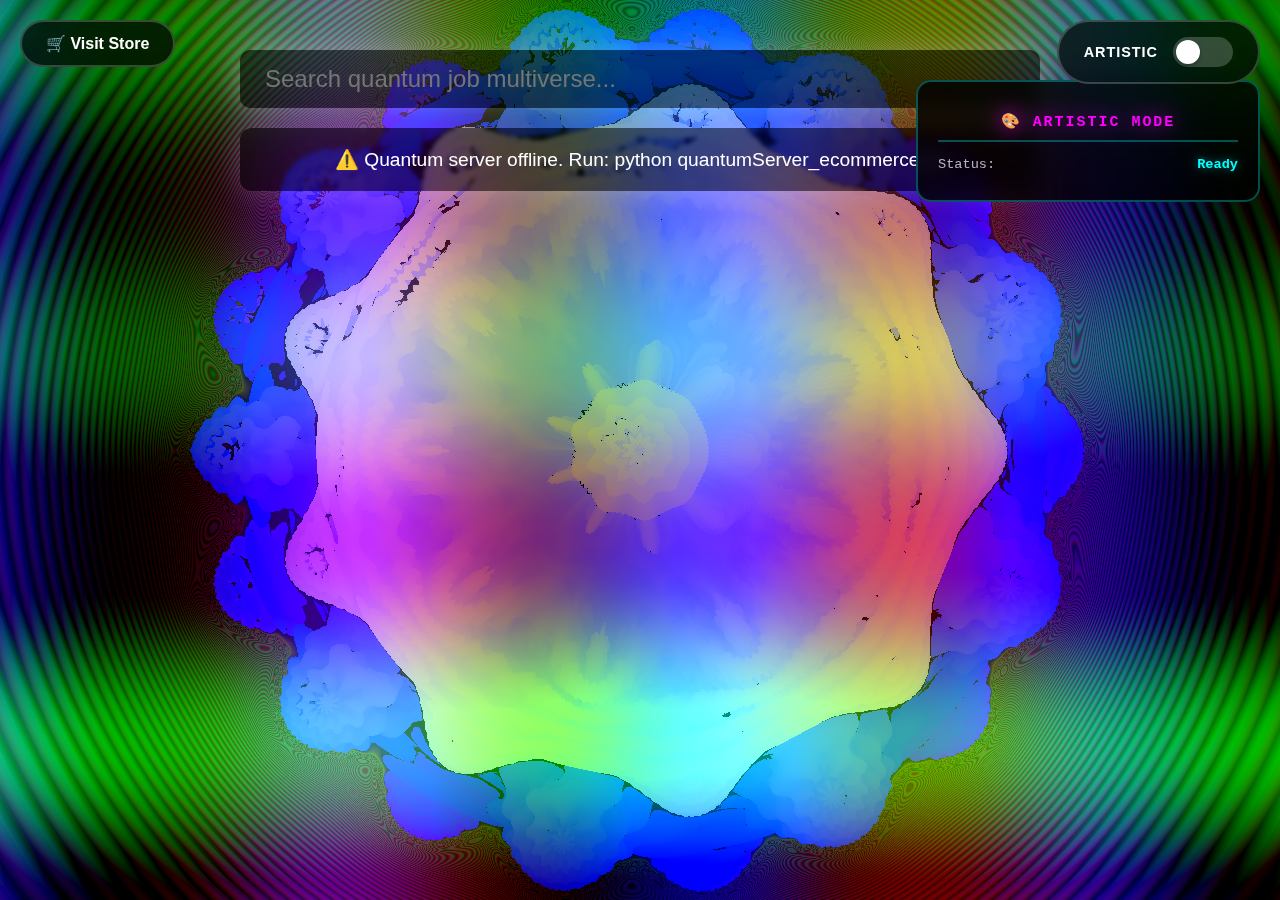
<file: templates/home.html>
<!DOCTYPE html>
<html lang="en">
<head>
<meta charset="UTF-8">
<title>Quantum Job Search - Live</title>
<style>
html, body { margin:0; padding:0; width:100%; height:100%; overflow:hidden; background:black; font-family:sans-serif; }
canvas { display:block; position:absolute; top:0; left:0; width:100%; height:100%; }
.ui {
  position:absolute;
  top:50px; left:50%;
  transform:translateX(-50%);
  z-index:10;
  text-align:center;
  color:white;
  max-width: 800px;
  width: 90%;
}
.search-bar {
  padding:15px 25px;
  font-size:1.5em;
  border:none;
  border-radius:10px;
  outline:none;
  background:rgba(0,0,0,0.5);
  color:white;
  box-shadow:0 0 30px rgba(255,255,255,0.3);
  width: 100%;
  box-sizing: border-box;
}
.job-card {
  margin-top:20px;
  padding:20px;
  border-radius:12px;
  background:rgba(0,0,0,0.5);
  box-shadow:0 0 30px rgba(255,255,255,0.2);
  font-size:1.2em;
  backdrop-filter: blur(2px);
  cursor: pointer;
  transition: all 0.3s;
}
.job-card:hover {
  background:rgba(255,255,255,0.1);
  transform: scale(1.05);
}
.quantum-stats {
  margin-top: 20px;
  font-size: 0.9em;
  opacity: 0.7;
  font-family: monospace;
}
.loading {
  animation: pulse 1.5s ease-in-out infinite;
}
@keyframes pulse {
  0%, 100% { opacity: 0.5; }
  50% { opacity: 1; }
}
.modal {
  display: none;
  position: fixed;
  top: 0; left: 0;
  width: 100%;
  height: 100%;
  background: rgba(0,0,0,0.8);
  z-index: 100;
  backdrop-filter: blur(10px);
}
.modal.active {
  display: flex;
  justify-content: center;
  align-items: center;
}
.modal-content {
  background: rgba(20,20,20,0.95);
  padding: 40px;
  border-radius: 20px;
  max-width: 600px;
  width: 90%;
  box-shadow: 0 0 50px rgba(255,255,255,0.3);
  border: 2px solid rgba(255,255,255,0.1);
  color: white;
  max-height: 80vh;
  overflow-y: auto;
}
.modal-title {
  font-size: 2em;
  margin-bottom: 20px;
  background: linear-gradient(45deg, #ff00ff, #00ffff);
  -webkit-background-clip: text;
  -webkit-text-fill-color: transparent;
  background-clip: text;
}
.modal-section {
  margin: 20px 0;
  line-height: 1.6;
}
.modal-section h3 {
  color: #00ffff;
  margin-bottom: 10px;
}
.close-btn {
  float: right;
  font-size: 2em;
  cursor: pointer;
  color: white;
  line-height: 0.8;
}
.close-btn:hover {
  color: #ff00ff;
}
/* Mode Toggle */
.mode-toggle {
  position: fixed;
  top: 20px;
  right: 20px;
  z-index: 1000;
  display: flex;
  align-items: center;
  gap: 15px;
  background: rgba(0,0,0,0.7);
  padding: 15px 25px;
  border-radius: 50px;
  backdrop-filter: blur(10px);
  border: 2px solid rgba(255,255,255,0.2);
}
.mode-label {
  color: white;
  font-size: 0.9em;
  font-weight: bold;
  text-transform: uppercase;
  letter-spacing: 1px;
}
.toggle-switch {
  position: relative;
  width: 60px;
  height: 30px;
  background: rgba(255,255,255,0.2);
  border-radius: 15px;
  cursor: pointer;
  transition: all 0.3s;
}
.toggle-switch.active {
  background: linear-gradient(45deg, #00ffff, #ff00ff);
}
.toggle-slider {
  position: absolute;
  top: 3px;
  left: 3px;
  width: 24px;
  height: 24px;
  background: white;
  border-radius: 50%;
  transition: all 0.3s;
  box-shadow: 0 2px 5px rgba(0,0,0,0.3);
}
.toggle-switch.active .toggle-slider {
  transform: translateX(30px);
}
/* Stats Overlay */
.stats-overlay {
  position: fixed;
  top: 80px;
  right: 20px;
  z-index: 999;
  background: rgba(0,0,0,0.8);
  padding: 20px;
  border-radius: 15px;
  backdrop-filter: blur(10px);
  border: 2px solid rgba(0,255,255,0.3);
  min-width: 300px;
  font-family: 'Courier New', monospace;
  font-size: 0.85em;
  color: #00ffff;
  display: none;
}
.stats-overlay.visible {
  display: block;
  animation: slideIn 0.3s ease-out;
}
@keyframes slideIn {
  from {
    opacity: 0;
    transform: translateX(50px);
  }
  to {
    opacity: 1;
    transform: translateX(0);
  }
}
.stat-line {
  margin: 8px 0;
  display: flex;
  justify-content: space-between;
  align-items: center;
}
.stat-label {
  color: rgba(255,255,255,0.7);
}
.stat-value {
  color: #00ffff;
  font-weight: bold;
  text-shadow: 0 0 10px rgba(0,255,255,0.5);
}
.stat-value.fast {
  color: #00ff00;
}
.stat-value.slow {
  color: #ffff00;
}
.mode-indicator {
  text-align: center;
  padding: 10px;
  margin-bottom: 15px;
  border-bottom: 2px solid rgba(0,255,255,0.3);
  font-size: 1.1em;
  font-weight: bold;
  text-transform: uppercase;
  letter-spacing: 2px;
}
.mode-indicator.artistic {
  color: #ff00ff;
  text-shadow: 0 0 20px rgba(255,0,255,0.8);
}
.mode-indicator.scientific {
  color: #00ffff;
  text-shadow: 0 0 20px rgba(0,255,255,0.8);
}
/* NEW: Navigation Link */
.nav-link {
  position: fixed;
  top: 20px;
  left: 20px;
  z-index: 1000;
  padding: 12px 24px;
  background: rgba(0,0,0,0.7);
  border: 2px solid rgba(255,255,255,0.2);
  border-radius: 25px;
  color: white;
  text-decoration: none;
  font-weight: bold;
  backdrop-filter: blur(10px);
  transition: all 0.3s;
}
.nav-link:hover {
  background: rgba(255,255,255,0.1);
  border-color: #00ffff;
  box-shadow: 0 0 20px rgba(0,255,255,0.5);
}
</style>
</head>
<body>
<!-- NEW: Store Navigation Link -->
<a href="/store" class="nav-link">🛒 Visit Store</a>

<!-- Mode Toggle Button -->
<div class="mode-toggle">
  <span class="mode-label" id="modeLabel">ARTISTIC</span>
  <div class="toggle-switch" id="toggleSwitch" onclick="toggleMode()">
    <div class="toggle-slider"></div>
  </div>
</div>

<!-- Stats Overlay -->
<div class="stats-overlay" id="statsOverlay">
  <div class="mode-indicator artistic" id="modeIndicator">🎨 ARTISTIC MODE</div>
  <div id="statsContent">
    <div class="stat-line">
      <span class="stat-label">Status:</span>
      <span class="stat-value">Ready</span>
    </div>
  </div>
</div>

<canvas id="glcanvas"></canvas>
<div class="ui">
  <input type="text" class="search-bar" id="searchInput" placeholder="Search quantum job multiverse..."><br>
  <div id="jobContainer">
    <div class="job-card loading">Initializing quantum simulation...</div>
  </div>
  <div class="quantum-stats" id="stats"></div>
</div>

<div class="modal" id="jobModal">
  <div class="modal-content">
    <span class="close-btn" onclick="closeModal()">&times;</span>
    <div id="modalBody"></div>
  </div>
</div>

<script id="vertex-shader" type="x-shader/x-vertex">
attribute vec4 a_position;
void main(){ gl_Position = a_position; }
</script>

<script id="fragment-shader" type="x-shader/x-fragment">
precision highp float;
uniform float u_time;
uniform vec2 u_resolution;
uniform float u_power;
uniform float u_colorshift;
uniform float u_glow;

float fractal(vec3 p){
    vec3 z = p;
    float dr = 1.0;
    float r = 0.0;
    const int ITER = 30;
    float power = u_power + sin(u_time*0.3)*2.0;
    for(int i=0;i<ITER;i++){
        r = length(z);
        if(r>2.0) break;
        float theta = acos(z.z/r);
        float phi = atan(z.y,z.x);
        dr = pow(r,power-1.0)*power*dr + 1.0;
        float rp = pow(r,power);
        z = rp*vec3(sin(theta*power)*cos(phi*power),
                    sin(theta*power)*sin(phi*power),
                    cos(theta*power)) + p;
        z += 0.1*vec3(sin(u_time+float(i)),cos(u_time+float(i)*1.1),sin(u_time*1.3+float(i)*0.7));
    }
    return 0.5*log(r)*r/dr;
}

vec3 rayMarch(vec3 ro, vec3 rd){
    float totalDist = 0.0;
    const int steps = 120;
    float glow = 0.0;
    for(int i=0;i<steps;i++){
        vec3 pos = ro + rd*totalDist;
        float d = fractal(pos);
        if(d<0.001){ glow = 1.0; break; }
        totalDist += d*0.5;
        if(totalDist>10.0) break;
    }
    vec3 col = vec3(0.0);
    col.r = 0.5 + 0.5*sin(u_time + totalDist*2.0 + u_colorshift);
    col.g = 0.5 + 0.5*sin(u_time*1.3 + totalDist*1.5 + u_colorshift*0.7);
    col.b = 0.5 + 0.5*sin(u_time*1.7 + totalDist*1.8 + u_colorshift*1.3);
    col *= glow*u_glow + 0.05;
    return col;
}

void main(){
    vec2 uv = (gl_FragCoord.xy - 0.5*u_resolution.xy)/u_resolution.y;
    vec3 ro = vec3(0.0,0.0,-5.0 + sin(u_time*0.2)*2.0);
    vec3 rd = normalize(vec3(uv,1.5));
    vec3 color = rayMarch(ro,rd);
    
    color = pow(color,vec3(0.4545));
    color.r += 0.2*sin(u_time+uv.x*10.0);
    color.g += 0.2*sin(u_time+uv.y*10.0);
    color.g += 0.3*cos(u_time*1.1+uv.y*15.0);
    color.b += 0.3*cos(u_time*1.1+uv.x*15.0);
    gl_FragColor = vec4(color,1.0);
}
</script>

<script>
// WebGL Setup
const canvas = document.getElementById("glcanvas");
const gl = canvas.getContext("webgl");
canvas.width = window.innerWidth;
canvas.height = window.innerHeight;

function compileShader(gl,type,source){
    const shader = gl.createShader(type);
    gl.shaderSource(shader,source);
    gl.compileShader(shader);
    if(!gl.getShaderParameter(shader,gl.COMPILE_STATUS)){
        console.error(gl.getShaderInfoLog(shader));
    }
    return shader;
}

const vertexShader = compileShader(gl, gl.VERTEX_SHADER, document.getElementById("vertex-shader").text);
const fragmentShader = compileShader(gl, gl.FRAGMENT_SHADER, document.getElementById("fragment-shader").text);

function createProgram(gl,v,f){
    const program = gl.createProgram();
    gl.attachShader(program,v);
    gl.attachShader(program,f);
    gl.linkProgram(program);
    if(!gl.getProgramParameter(program,gl.LINK_STATUS)){
        console.error(gl.getProgramInfoLog(program));
    }
    return program;
}
const program = createProgram(gl,vertexShader,fragmentShader);
gl.useProgram(program);

const buffer = gl.createBuffer();
gl.bindBuffer(gl.ARRAY_BUFFER, buffer);
gl.bufferData(gl.ARRAY_BUFFER, new Float32Array([
    -1,-1, 1,-1, -1,1,
    -1,1, 1,-1, 1,1
]), gl.STATIC_DRAW);

const posLoc = gl.getAttribLocation(program,"a_position");
gl.enableVertexAttribArray(posLoc);
gl.vertexAttribPointer(posLoc,2,gl.FLOAT,false,0,0);

const timeLoc = gl.getUniformLocation(program,"u_time");
const resLoc = gl.getUniformLocation(program,"u_resolution");
const powerLoc = gl.getUniformLocation(program,"u_power");
const colorLoc = gl.getUniformLocation(program,"u_colorshift");
const glowLoc = gl.getUniformLocation(program,"u_glow");

let visualParams = {
    fractal_power: 8.0,
    color_shift: 0.0,
    glow_intensity: 1.0,
    speed_multiplier: 1.0
};

function render(t){
    gl.viewport(0,0,canvas.width,canvas.height);
    gl.uniform1f(timeLoc, t*0.001 * visualParams.speed_multiplier);
    gl.uniform2f(resLoc, canvas.width, canvas.height);
    gl.uniform1f(powerLoc, visualParams.fractal_power);
    gl.uniform1f(colorLoc, visualParams.color_shift);
    gl.uniform1f(glowLoc, visualParams.glow_intensity);
    gl.drawArrays(gl.TRIANGLES,0,6);
    requestAnimationFrame(render);
}
requestAnimationFrame(render);

window.addEventListener('resize',()=>{ 
    canvas.width = window.innerWidth;
    canvas.height = window.innerHeight;
});

// Quantum API Integration
const API_URL = 'http://localhost:5000/api';

let currentMode = 'artistic';

function toggleMode() {
    const toggleSwitch = document.getElementById('toggleSwitch');
    const modeLabel = document.getElementById('modeLabel');
    const modeIndicator = document.getElementById('modeIndicator');
    const statsOverlay = document.getElementById('statsOverlay');
    
    currentMode = currentMode === 'artistic' ? 'scientific' : 'artistic';
    
    toggleSwitch.classList.toggle('active');
    statsOverlay.classList.toggle('visible');
    
    if (currentMode === 'scientific') {
        modeLabel.textContent = 'SCIENTIFIC';
        modeIndicator.textContent = '🔬 SCIENTIFIC MODE';
        modeIndicator.className = 'mode-indicator scientific';
        loadSchrodingerSimulation();
    } else {
        modeLabel.textContent = 'ARTISTIC';
        modeIndicator.textContent = '🎨 ARTISTIC MODE';
        modeIndicator.className = 'mode-indicator artistic';
        loadQuantumJobs();
    }
}

function updateStatsOverlay(stats) {
    const statsContent = document.getElementById('statsContent');
    
    if (currentMode === 'artistic') {
        statsContent.innerHTML = `
            <div class="stat-line">
                <span class="stat-label">🌌 Universes:</span>
                <span class="stat-value">${stats.total_universes || 'N/A'}</span>
            </div>
            <div class="stat-line">
                <span class="stat-label">⚡ Energy:</span>
                <span class="stat-value">${stats.energy ? stats.energy.toFixed(3) : 'N/A'}</span>
            </div>
            <div class="stat-line">
                <span class="stat-label">🔮 Entropy:</span>
                <span class="stat-value">${stats.entropy ? stats.entropy.toFixed(3) : 'N/A'}</span>
            </div>
            <div class="stat-line">
                <span class="stat-label">Mode:</span>
                <span class="stat-value">Simplified</span>
            </div>
        `;
    } else {
        const perf = stats.performance || {};
        const simStats = stats.stats || {};
        
        statsContent.innerHTML = `
            <div class="stat-line">
                <span class="stat-label">🔬 Schrödinger Steps/sec:</span>
                <span class="stat-value fast">${simStats.steps_per_second || 0}</span>
            </div>
            <div class="stat-line">
                <span class="stat-label">⚙️ C++ Computation:</span>
                <span class="stat-value fast">${perf.cpp_compilation_ms ? perf.cpp_compilation_ms.toFixed(2) : '0.00'}ms</span>
            </div>
            <div class="stat-line">
                <span class="stat-label">🦀 Rust Async Tasks:</span>
                <span class="stat-value">${perf.rust_async_tasks || 0} running</span>
            </div>
            <div class="stat-line">
                <span class="stat-label">🧮 Total Time:</span>
                <span class="stat-value slow">${simStats.total_time_ms ? simStats.total_time_ms.toFixed(2) : '0.00'}ms</span>
            </div>
            <div class="stat-line">
                <span class="stat-label">📊 Entropy:</span>
                <span class="stat-value">${simStats.entropy ? simStats.entropy.toFixed(3) : 'N/A'}</span>
            </div>
            <div class="stat-line">
                <span class="stat-label">📏 Position Δx:</span>
                <span class="stat-value">${simStats.position_uncertainty ? simStats.position_uncertainty.toFixed(3) : 'N/A'}</span>
            </div>
        `;
    }
}

async function loadSchrodingerSimulation() {
    try {
        const response = await fetch(`${API_URL}/schrodinger-simulation`);
        const data = await response.json();
        
        console.log('Schrödinger simulation loaded:', data);
        updateStatsOverlay(data);
        
        const container = document.getElementById('jobContainer');
        container.innerHTML = `
            <div class="job-card">🔬 Real quantum mechanics active</div>
            <div class="job-card">Wavefunction evolving...</div>
            <div class="job-card">Click to collapse!</div>
        `;
        
    } catch (error) {
        console.error('Failed to load Schrödinger data:', error);
        document.getElementById('statsContent').innerHTML = `
            <div class="stat-line">
                <span class="stat-label" style="color: #ff0000;">❌ Error:</span>
                <span class="stat-value" style="color: #ff0000;">Server Error</span>
            </div>
        `;
    }
}

async function loadQuantumJobs() {
    try {
        const response = await fetch(`${API_URL}/quantum-simulation`);
        const data = await response.json();
        
        const container = document.getElementById('jobContainer');
        container.innerHTML = data.jobs.map((job, idx) => 
            `<div class="job-card" onclick="showJobDetails('${job.replace(/'/g, "\\'")}', ${idx})">${job}</div>`
        ).join('');
        
        visualParams = data.visual;
        
        const lastStat = data.stats[data.stats.length - 1];
        document.getElementById('stats').innerHTML = `
            🌌 Universes: ${data.total_universes} | 
            ⚡ Energy: ${lastStat.energy.toFixed(3)} | 
            🔮 Entropy: ${lastStat.entropy.toFixed(3)} | 
            🎯 Efficiency: ${(lastStat.efficiency * 100).toFixed(1)}%
        `;
        
        if (currentMode === 'artistic') {
            updateStatsOverlay({
                total_universes: data.total_universes,
                energy: lastStat.energy,
                entropy: lastStat.entropy
            });
        }
        
        console.log('Quantum simulation loaded:', data);
    } catch (error) {
        console.error('Failed to load quantum data:', error);
        document.getElementById('jobContainer').innerHTML = 
            '<div class="job-card">⚠️ Quantum server offline. Run: python quantumServer_ecommerce.py</div>';
    }
}

async function searchJobs(query) {
    if (!query.trim()) {
        loadQuantumJobs();
        return;
    }
    
    try {
        const response = await fetch(`${API_URL}/search/${encodeURIComponent(query)}`);
        const data = await response.json();
        
        const container = document.getElementById('jobContainer');
        container.innerHTML = data.jobs.map((job, idx) => 
            `<div class="job-card" onclick="showJobDetails('${job.replace(/'/g, "\\'")}', ${idx})">${job}</div>`
        ).join('');
        
        document.getElementById('stats').innerHTML = `
            🔍 Search: "${data.query}" | 
            🌀 Quantum Entropy: ${data.quantum_entropy.toFixed(3)}
        `;
        
    } catch (error) {
        console.error('Search failed:', error);
    }
}

document.getElementById('searchInput').addEventListener('input', (e) => {
    searchJobs(e.target.value);
});

loadQuantumJobs();
document.getElementById('statsOverlay').classList.add('visible');

setInterval(() => {
    if (currentMode === 'artistic') {
        loadQuantumJobs();
    } else {
        loadSchrodingerSimulation();
    }
}, 10000);

function showJobDetails(jobTitle, idx) {
    const modal = document.getElementById('jobModal');
    const modalBody = document.getElementById('modalBody');
    
    fetch(`${API_URL}/quantum-simulation`)
        .then(res => res.json())
        .then(data => {
            const stat = data.stats[idx % data.stats.length];
            
            const salary = Math.floor(80000 + stat.entropy * 50000 + stat.efficiency * 100000);
            const experience = Math.floor(2 + stat.tunneling * 10);
            const universes = Math.floor(stat.energy * 50 + 10);
            
            const skills = [
                'Quantum Entanglement Protocols',
                'Multiverse State Management',
                'Wavefunction Collapse Engineering',
                'Coherence Preservation',
                'Entropy Optimization',
                'Superposition Architecture',
                'Tunneling Dynamics',
                'Hamiltonian Design'
            ];
            
            const randomSkills = skills
                .sort(() => stat.entropy - 0.5)
                .slice(0, 4 + Math.floor(stat.efficiency * 3));
            
            modalBody.innerHTML = `
                <div class="modal-title">${jobTitle}</div>
                
                <div class="modal-section">
                    <h3>💰 Quantum Compensation</h3>
                    <p>$${salary.toLocaleString()} - $${(salary * 1.5).toLocaleString()}/year</p>
                    <p style="font-size:0.9em; opacity:0.7;">
                        *Salary exists in superposition until observed by HR
                    </p>
                </div>
                
                <div class="modal-section">
                    <h3>🔮 Quantum Requirements</h3>
                    <p>${experience}+ years experience in ${universes} parallel universes</p>
                    <p>Tunneling probability: ${(stat.tunneling * 100).toFixed(1)}%</p>
                    <p>Biological efficiency: ${(stat.efficiency * 100).toFixed(1)}%</p>
                </div>
                
                <div class="modal-section">
                    <h3>⚡ Required Skills</h3>
                    <ul style="list-style:none; padding:0;">
                        ${randomSkills.map(skill => 
                            `<li style="margin:8px 0;">✓ ${skill}</li>`
                        ).join('')}
                    </ul>
                </div>
                
                <div class="modal-section">
                    <h3>🌌 Job Description</h3>
                    <p>
                        We're seeking a ${jobTitle} to join our quantum team. You'll be working 
                        across ${data.total_universes} parallel universes simultaneously, managing 
                        quantum states with entropy levels of ${stat.entropy.toFixed(3)}. This role 
                        requires deep understanding of wavefunction dynamics and the ability to 
                        maintain coherence in high-noise environments.
                    </p>
                    <p>
                        Key responsibilities include optimizing Hamiltonians, preventing decoherence, 
                        and facilitating quantum tunneling between energy barriers. You'll collaborate 
                        with our interdimensional team to solve problems that don't exist yet in this timeline.
                    </p>
                </div>
                
                <div class="modal-section">
                    <h3>✨ Perks</h3>
                    <p>• Unlimited PTO across all timelines</p>
                    <p>• Quantum health insurance (covers all possible outcomes)</p>
                    <p>• 401(k) matching in ${Math.floor(stat.entropy * 10)} dimensions</p>
                    <p>• Remote work from any universe</p>
                    <p>• Stock options that exist in superposition</p>
                </div>
                
                <div style="margin-top:30px; padding:20px; background:rgba(0,255,255,0.1); border-radius:10px; border:1px solid rgba(0,255,255,0.3);">
                    <p style="margin:0; font-size:0.9em;">
                        <strong>Quantum State ID:</strong> ${Math.random().toString(36).substr(2, 9).toUpperCase()}<br>
                        <strong>Energy Level:</strong> ${stat.energy.toFixed(3)} eV<br>
                        <strong>Multiverse Branch:</strong> ${data.total_universes.toLocaleString()}
                    </p>
                </div>
            `;
            
            modal.classList.add('active');
        })
        .catch(err => {
            console.error('Failed to generate job details:', err);
            modalBody.innerHTML = `
                <div class="modal-title">${jobTitle}</div>
                <p>⚠️ Quantum simulation collapsed. Please try again.</p>
            `;
            modal.classList.add('active');
        });
}

function closeModal() {
    document.getElementById('jobModal').classList.remove('active');
}

document.getElementById('jobModal').addEventListener('click', function(e) {
    if (e.target === this) {
        closeModal();
    }
});
</script>
</body>
</html>
</file>
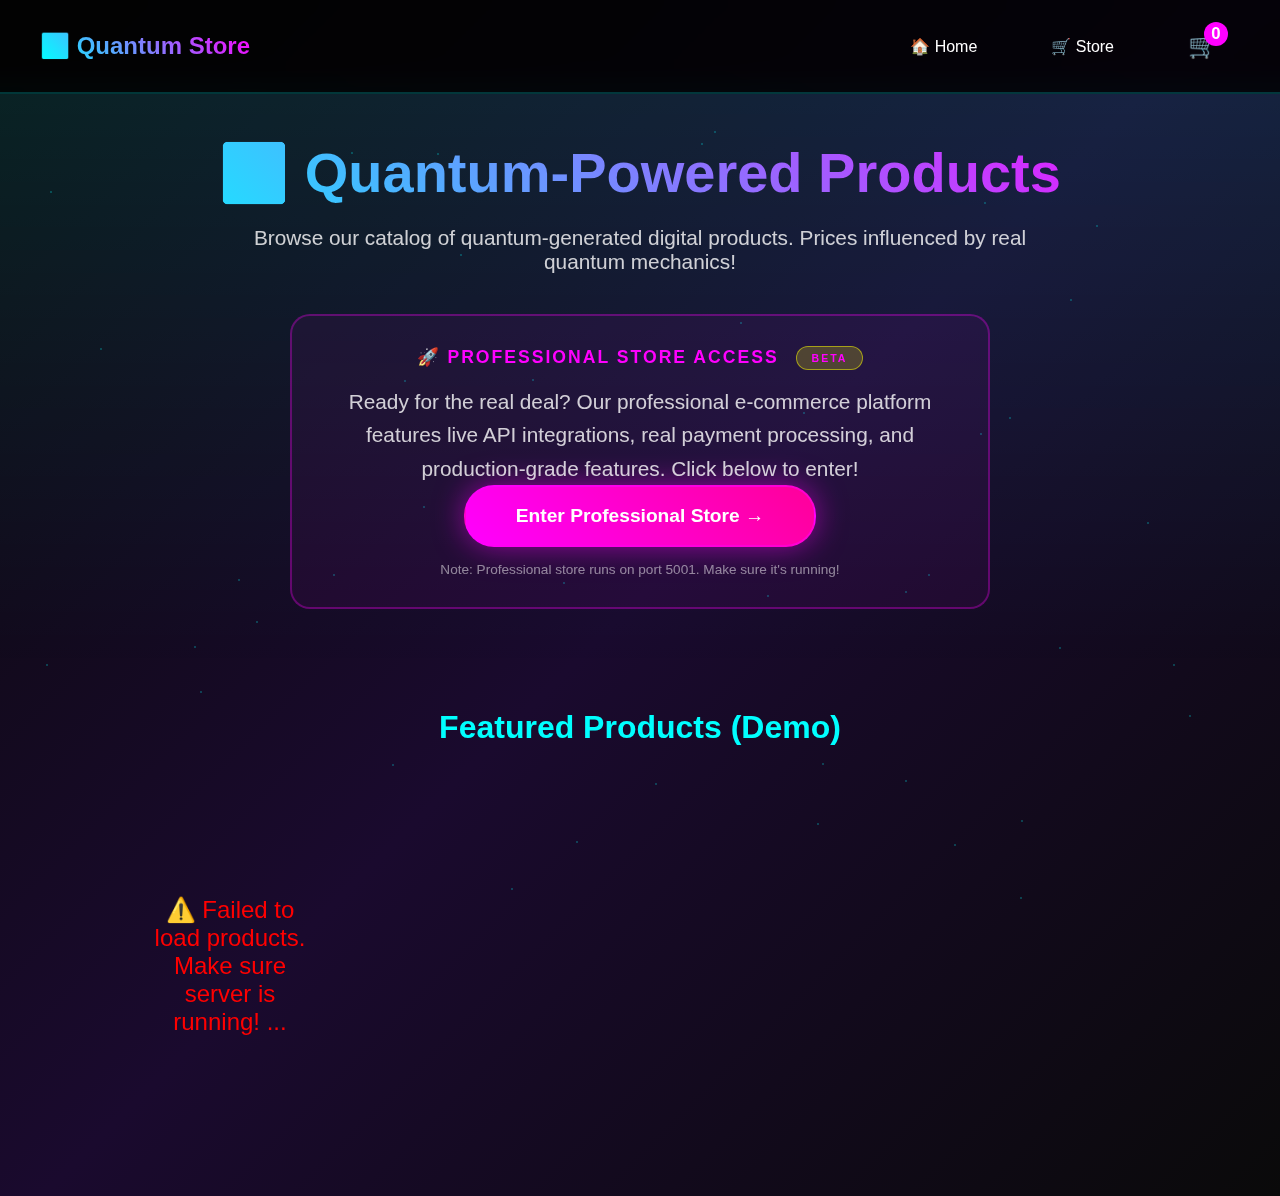
<file: templates/store.html>
<!DOCTYPE html>
<html lang="en">
<head>
<meta charset="UTF-8">
<meta name="viewport" content="width=device-width, initial-scale=1.0">
<title>Quantum Store</title>
<style>
* {
  margin: 0;
  padding: 0;
  box-sizing: border-box;
}

body {
  font-family: 'Segoe UI', Tahoma, Geneva, Verdana, sans-serif;
  background: linear-gradient(135deg, #0a0a0a 0%, #1a0a2e 50%, #0a0a0a 100%);
  color: white;
  min-height: 100vh;
  overflow-x: hidden;
}

/* Navigation */
.navbar {
  position: fixed;
  top: 0;
  left: 0;
  right: 0;
  padding: 20px 40px;
  background: rgba(0, 0, 0, 0.8);
  backdrop-filter: blur(10px);
  border-bottom: 2px solid rgba(0, 255, 255, 0.2);
  display: flex;
  justify-content: space-between;
  align-items: center;
  z-index: 1000;
}

.nav-brand {
  font-size: 1.5em;
  font-weight: bold;
  background: linear-gradient(45deg, #00ffff, #ff00ff);
  -webkit-background-clip: text;
  -webkit-text-fill-color: transparent;
  background-clip: text;
}

.nav-links {
  display: flex;
  gap: 30px;
  align-items: center;
}

.nav-link {
  color: white;
  text-decoration: none;
  padding: 10px 20px;
  border-radius: 20px;
  transition: all 0.3s;
  border: 2px solid transparent;
}

.nav-link:hover {
  border-color: #00ffff;
  background: rgba(0, 255, 255, 0.1);
  box-shadow: 0 0 20px rgba(0, 255, 255, 0.3);
}

.cart-icon {
  position: relative;
  font-size: 1.5em;
  cursor: pointer;
}

.cart-count {
  position: absolute;
  top: -10px;
  right: -10px;
  background: #ff00ff;
  color: white;
  border-radius: 50%;
  width: 24px;
  height: 24px;
  display: flex;
  align-items: center;
  justify-content: center;
  font-size: 0.7em;
  font-weight: bold;
}

/* Hero Section */
.hero {
  margin-top: 80px;
  padding: 60px 40px;
  text-align: center;
  background: linear-gradient(180deg, rgba(0, 255, 255, 0.1) 0%, transparent 100%);
}

.hero h1 {
  font-size: 3.5em;
  margin-bottom: 20px;
  background: linear-gradient(45deg, #00ffff, #ff00ff);
  -webkit-background-clip: text;
  -webkit-text-fill-color: transparent;
  background-clip: text;
  animation: glow 2s ease-in-out infinite;
}

@keyframes glow {
  0%, 100% { text-shadow: 0 0 20px rgba(0, 255, 255, 0.5); }
  50% { text-shadow: 0 0 40px rgba(255, 0, 255, 0.8); }
}

.hero p {
  font-size: 1.3em;
  opacity: 0.8;
  max-width: 800px;
  margin: 0 auto;
}

/* NEW: Gateway Button */
.gateway-section {
  margin-top: 40px;
  padding: 30px;
  background: rgba(255, 0, 255, 0.05);
  border: 2px solid rgba(255, 0, 255, 0.3);
  border-radius: 20px;
  max-width: 700px;
  margin-left: auto;
  margin-right: auto;
}

.gateway-label {
  font-size: 1.1em;
  margin-bottom: 15px;
  color: #ff00ff;
  font-weight: bold;
  text-transform: uppercase;
  letter-spacing: 2px;
}

.gateway-description {
  font-size: 0.95em;
  opacity: 0.7;
  margin-bottom: 25px;
  line-height: 1.6;
}

.gateway-button {
  display: inline-block;
  padding: 18px 50px;
  background: linear-gradient(45deg, #ff00ff, #ff0099);
  color: white;
  text-decoration: none;
  border-radius: 30px;
  font-weight: bold;
  font-size: 1.2em;
  box-shadow: 0 0 30px rgba(255, 0, 255, 0.5);
  transition: all 0.3s;
  border: 2px solid rgba(255, 0, 255, 0.5);
}

.gateway-button:hover {
  transform: scale(1.1);
  box-shadow: 0 0 50px rgba(255, 0, 255, 0.8);
  background: linear-gradient(45deg, #ff0099, #ff00ff);
}

.coming-soon-badge {
  display: inline-block;
  margin-left: 10px;
  padding: 5px 15px;
  background: rgba(255, 255, 0, 0.2);
  border: 1px solid rgba(255, 255, 0, 0.5);
  border-radius: 15px;
  font-size: 0.6em;
  vertical-align: middle;
  animation: pulse 2s infinite;
}

@keyframes pulse {
  0%, 100% { opacity: 1; }
  50% { opacity: 0.5; }
}

/* Products Grid */
.products-section {
  padding: 40px;
  max-width: 1400px;
  margin: 0 auto;
}

.section-title {
  font-size: 2em;
  margin-bottom: 30px;
  text-align: center;
  color: #00ffff;
}

.products-grid {
  display: grid;
  grid-template-columns: repeat(auto-fill, minmax(350px, 1fr));
  gap: 30px;
  padding: 20px 0;
}

.product-card {
  background: rgba(20, 20, 40, 0.6);
  border: 2px solid rgba(0, 255, 255, 0.2);
  border-radius: 20px;
  padding: 30px;
  transition: all 0.3s;
  cursor: pointer;
  position: relative;
  overflow: hidden;
}

.product-card::before {
  content: '';
  position: absolute;
  top: 0;
  left: -100%;
  width: 100%;
  height: 100%;
  background: linear-gradient(90deg, transparent, rgba(0, 255, 255, 0.1), transparent);
  transition: left 0.5s;
}

.product-card:hover::before {
  left: 100%;
}

.product-card:hover {
  transform: translateY(-10px);
  border-color: #00ffff;
  box-shadow: 0 10px 40px rgba(0, 255, 255, 0.3);
}

.product-icon {
  font-size: 4em;
  margin-bottom: 20px;
  display: block;
  text-align: center;
}

.product-name {
  font-size: 1.5em;
  margin-bottom: 10px;
  color: #00ffff;
}

.product-category {
  display: inline-block;
  padding: 5px 15px;
  background: rgba(255, 0, 255, 0.2);
  border: 1px solid #ff00ff;
  border-radius: 15px;
  font-size: 0.8em;
  margin-bottom: 15px;
  text-transform: uppercase;
  letter-spacing: 1px;
}

.product-description {
  margin: 15px 0;
  opacity: 0.8;
  line-height: 1.6;
}

.product-price {
  font-size: 2em;
  color: #00ff00;
  font-weight: bold;
  margin: 20px 0;
  text-shadow: 0 0 10px rgba(0, 255, 0, 0.5);
}

.product-price-note {
  font-size: 0.4em;
  color: rgba(255, 255, 255, 0.5);
  display: block;
  margin-top: 5px;
}

.product-actions {
  display: flex;
  gap: 10px;
  margin-top: 20px;
}

.btn {
  flex: 1;
  padding: 12px 24px;
  border: none;
  border-radius: 25px;
  font-size: 1em;
  font-weight: bold;
  cursor: pointer;
  transition: all 0.3s;
}

.btn-primary {
  background: linear-gradient(45deg, #00ffff, #0099ff);
  color: white;
}

.btn-primary:hover {
  transform: scale(1.05);
  box-shadow: 0 0 20px rgba(0, 255, 255, 0.5);
}

.btn-secondary {
  background: rgba(255, 255, 255, 0.1);
  color: white;
  border: 2px solid rgba(255, 255, 255, 0.3);
}

.btn-secondary:hover {
  background: rgba(255, 255, 255, 0.2);
  border-color: #ff00ff;
}

/* Loading State */
.loading {
  text-align: center;
  padding: 100px;
  font-size: 1.5em;
  color: #00ffff;
}

.loading::after {
  content: '...';
  animation: dots 1.5s steps(4, end) infinite;
}

@keyframes dots {
  0%, 20% { content: '.'; }
  40% { content: '..'; }
  60%, 100% { content: '...'; }
}

/* Quantum Background Animation */
.quantum-bg {
  position: fixed;
  top: 0;
  left: 0;
  width: 100%;
  height: 100%;
  pointer-events: none;
  z-index: -1;
  opacity: 0.3;
}

.particle {
  position: absolute;
  width: 2px;
  height: 2px;
  background: #00ffff;
  border-radius: 50%;
  animation: float 20s infinite;
}

@keyframes float {
  0%, 100% { transform: translateY(0) translateX(0); }
  25% { transform: translateY(-100px) translateX(50px); }
  50% { transform: translateY(-50px) translateX(-50px); }
  75% { transform: translateY(-150px) translateX(30px); }
}

/* Notification Toast */
.toast {
  position: fixed;
  bottom: 30px;
  right: 30px;
  background: rgba(0, 255, 0, 0.9);
  color: white;
  padding: 20px 30px;
  border-radius: 15px;
  font-weight: bold;
  box-shadow: 0 0 30px rgba(0, 255, 0, 0.5);
  transform: translateX(400px);
  transition: transform 0.3s;
  z-index: 2000;
}

.toast.show {
  transform: translateX(0);
}
</style>
</head>
<body>

<!-- Navigation -->
<nav class="navbar">
  <div class="nav-brand">⚛️ Quantum Store</div>
  <div class="nav-links">
    <a href="/" class="nav-link">🏠 Home</a>
    <a href="/store" class="nav-link">🛒 Store</a>
    <a href="/cart" class="nav-link">
      <span class="cart-icon">
        🛒
        <span class="cart-count" id="cartCount">0</span>
      </span>
    </a>
  </div>
</nav>

<!-- Hero Section -->
<section class="hero">
  <h1>🌌 Quantum-Powered Products</h1>
  <p>Browse our catalog of quantum-generated digital products. Prices influenced by real quantum mechanics!</p>
  
  <!-- NEW: Gateway to Professional Store -->
  <div class="gateway-section">
    <div class="gateway-label">
      🚀 Professional Store Access
      <span class="coming-soon-badge">BETA</span>
    </div>
    <p class="gateway-description">
      Ready for the real deal? Our professional e-commerce platform features live API integrations, 
      real payment processing, and production-grade features. Click below to enter!
    </p>
    <a href="http://localhost:5001" class="gateway-button" target="_blank">
      Enter Professional Store →
    </a>
    <p style="margin-top: 15px; font-size: 0.85em; opacity: 0.5;">
      Note: Professional store runs on port 5001. Make sure it's running!
    </p>
  </div>
</section>

<!-- Products Section -->
<section class="products-section">
  <h2 class="section-title">Featured Products (Demo)</h2>
  <div class="products-grid" id="productsGrid">
    <div class="loading">Loading quantum products</div>
  </div>
</section>

<!-- Quantum Background -->
<div class="quantum-bg" id="quantumBg"></div>

<!-- Toast Notification -->
<div class="toast" id="toast"></div>

<script>
// Generate quantum background particles
const quantumBg = document.getElementById('quantumBg');
for (let i = 0; i < 50; i++) {
  const particle = document.createElement('div');
  particle.className = 'particle';
  particle.style.left = Math.random() * 100 + '%';
  particle.style.top = Math.random() * 100 + '%';
  particle.style.animationDelay = Math.random() * 20 + 's';
  particle.style.animationDuration = (15 + Math.random() * 10) + 's';
  quantumBg.appendChild(particle);
}

// API Integration
const API_URL = 'http://localhost:5000/api';

// Load cart count
async function updateCartCount() {
  try {
    const response = await fetch(`${API_URL}/cart`);
    const data = await response.json();
    document.getElementById('cartCount').textContent = data.count || 0;
  } catch (error) {
    console.error('Failed to update cart count:', error);
  }
}

// Load products
async function loadProducts() {
  try {
    const response = await fetch(`${API_URL}/products`);
    const data = await response.json();
    
    const grid = document.getElementById('productsGrid');
    grid.innerHTML = data.products.map(product => `
      <div class="product-card" onclick="viewProduct(${product.id})">
        <span class="product-icon">${product.image}</span>
        <span class="product-category">${product.category}</span>
        <h3 class="product-name">${product.name}</h3>
        <p class="product-description">${product.description}</p>
        <div class="product-price">
          $${product.price}
          <span class="product-price-note">*Quantum-influenced pricing</span>
        </div>
        <div class="product-actions">
          <button class="btn btn-primary" onclick="event.stopPropagation(); addToCart(${product.id})">
            Add to Cart
          </button>
          <button class="btn btn-secondary" onclick="event.stopPropagation(); viewProduct(${product.id})">
            View Details
          </button>
        </div>
      </div>
    `).join('');
    
    console.log('Products loaded:', data);
  } catch (error) {
    console.error('Failed to load products:', error);
    document.getElementById('productsGrid').innerHTML = `
      <div class="loading" style="color: #ff0000;">
        ⚠️ Failed to load products. Make sure server is running!
      </div>
    `;
  }
}

// Add to cart
async function addToCart(productId) {
  try {
    const response = await fetch(`${API_URL}/cart`, {
      method: 'POST',
      headers: { 'Content-Type': 'application/json' },
      body: JSON.stringify({ action: 'add', product_id: productId })
    });
    
    const data = await response.json();
    
    if (data.success) {
      showToast('✅ Added to cart!');
      updateCartCount();
    }
  } catch (error) {
    console.error('Failed to add to cart:', error);
    showToast('❌ Failed to add to cart');
  }
}

// View product details
function viewProduct(productId) {
  window.location.href = `/product/${productId}`;
}

// Show toast notification
function showToast(message) {
  const toast = document.getElementById('toast');
  toast.textContent = message;
  toast.classList.add('show');
  
  setTimeout(() => {
    toast.classList.remove('show');
  }, 3000);
}

// Initialize
loadProducts();
updateCartCount();
</script>
</body>
</html>
</file>
